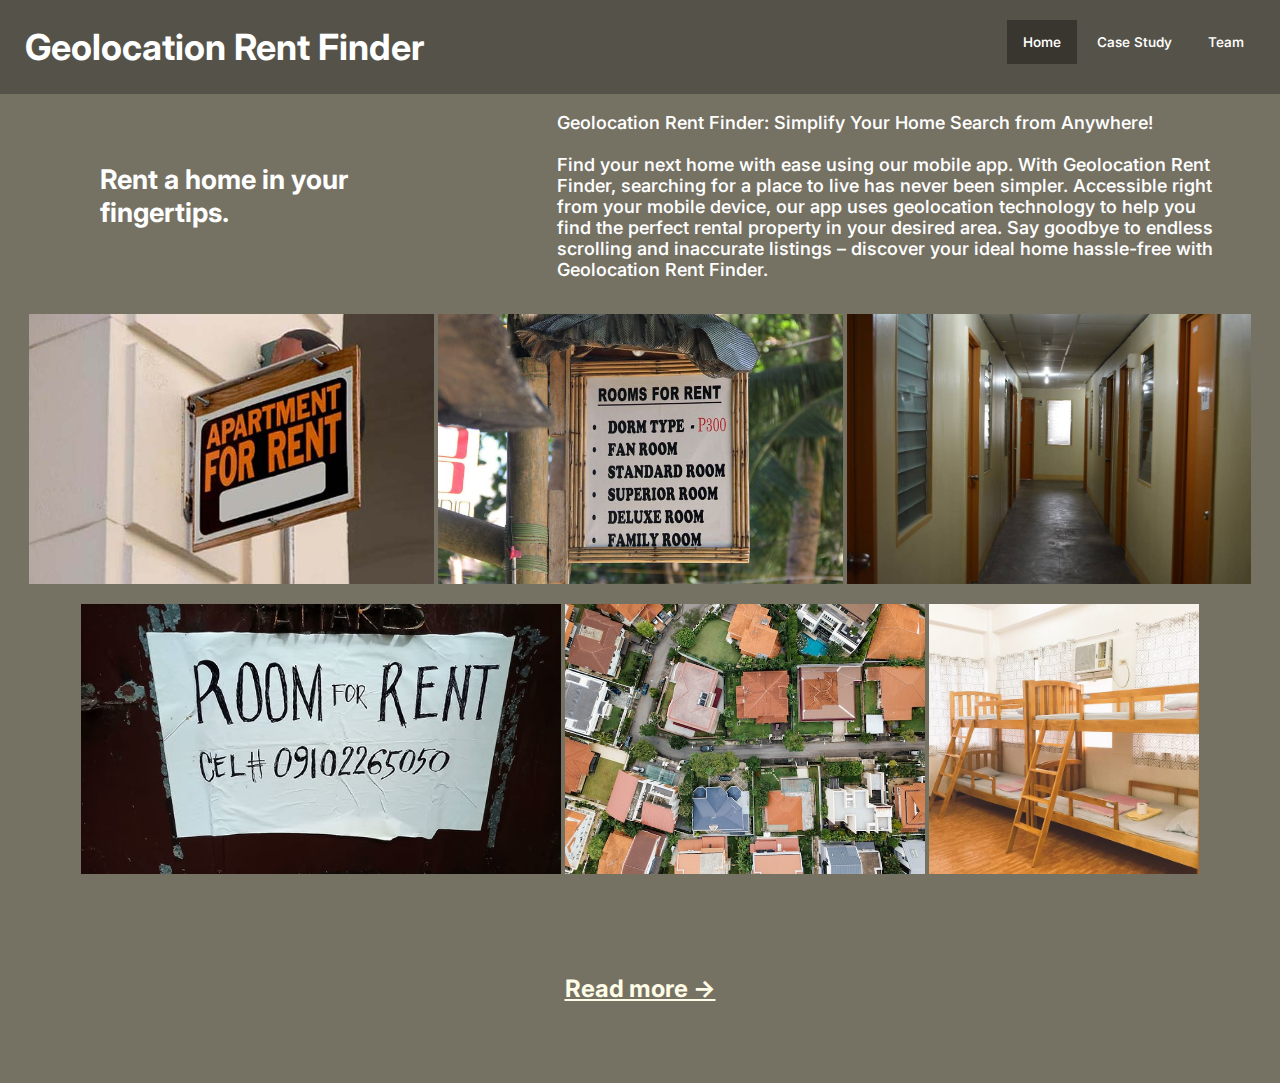
<file: index.html>
<!DOCTYPE html>
<html lang="en">
<head>
    <meta charset="UTF-8">
    <meta name="viewport" content="width=device-width, initial-scale=1.0">
    <link rel="preconnect" href="https://fonts.googleapis.com">
    <link rel="preconnect" href="https://fonts.gstatic.com" crossorigin>
    <link href="https://fonts.googleapis.com/css2?family=Inter:wght@100..900&display=swap" rel="stylesheet">
    <link rel="stylesheet" href="index.css">
    <title>Geolocation Rent Finder</title>
    <style>
        /* CSS for Navbar */
        
    </style>
</head>
<body>
    <header>
        <h1 style="font-size: 4vmin;" class="header"><a href="index.html" class="home_name">Geolocation Rent Finder</a></h1>
        <ul class="navbar">
            <li style="background-color: #38362f;" class="navlist"><a href="index.html">Home</a></li>
            <li class="navlist"><a href="case_study.html">Case Study</a></li>
            <li class="navlist"><a href="team.html">Team</a></li>
        </ul>
    </header>
    <div class="container">
        <h1 class="heading">Rent a home in your fingertips.</h1>
        <p class="paragraph">
            Geolocation Rent Finder: Simplify Your Home Search from Anywhere!<br><br>
            Find your next home with ease using our mobile app. With Geolocation Rent Finder, searching for a place to live has never been simpler. Accessible right from your mobile device, our app uses geolocation technology to help you find the perfect rental property in your desired area. Say goodbye to endless scrolling and inaccurate listings – discover your ideal home hassle-free with Geolocation Rent Finder.
        </p>
    </div>
    <ul style="text-align: center; padding: 0;">
        <li class="list_pics"><img class="pic-height" src="./docs/assets/images/apartment-for-rent.jpg" alt="apartment for rent"></li>
        <li class="list_pics"><img class="pic-height" src="./docs/assets/images/boracay renting.jpg" alt="bora renting"></li>
        <li class="list_pics"><img class="pic-height" src="./docs/assets/images/dorm doors pic.jpg" alt="dorm doors"></li>
    </ul>
    <ul style="text-align: center; padding: 0;">
        <li class="list_pics"><img class="pic-height" src="./docs/assets/images/for rent in the philippines.jpg" alt="for rent in ph"></li>
        <li class="list_pics"><img class="pic-height" src="./docs/assets/images/houses, high angle.jpg" alt="houses"></li>
        <li class="list_pics"><img class="pic-height" src="./docs/assets/images/renting room.jpg" alt="renting room"></li>
    </ul>
    <br>
    <br>
    <br>
    <h2 style="text-align: center;"><a class="link_hover" href="case_study.html">Read more -></a></h2>
    <br>
    <br>
    <br>
</body>
</html>
</file>
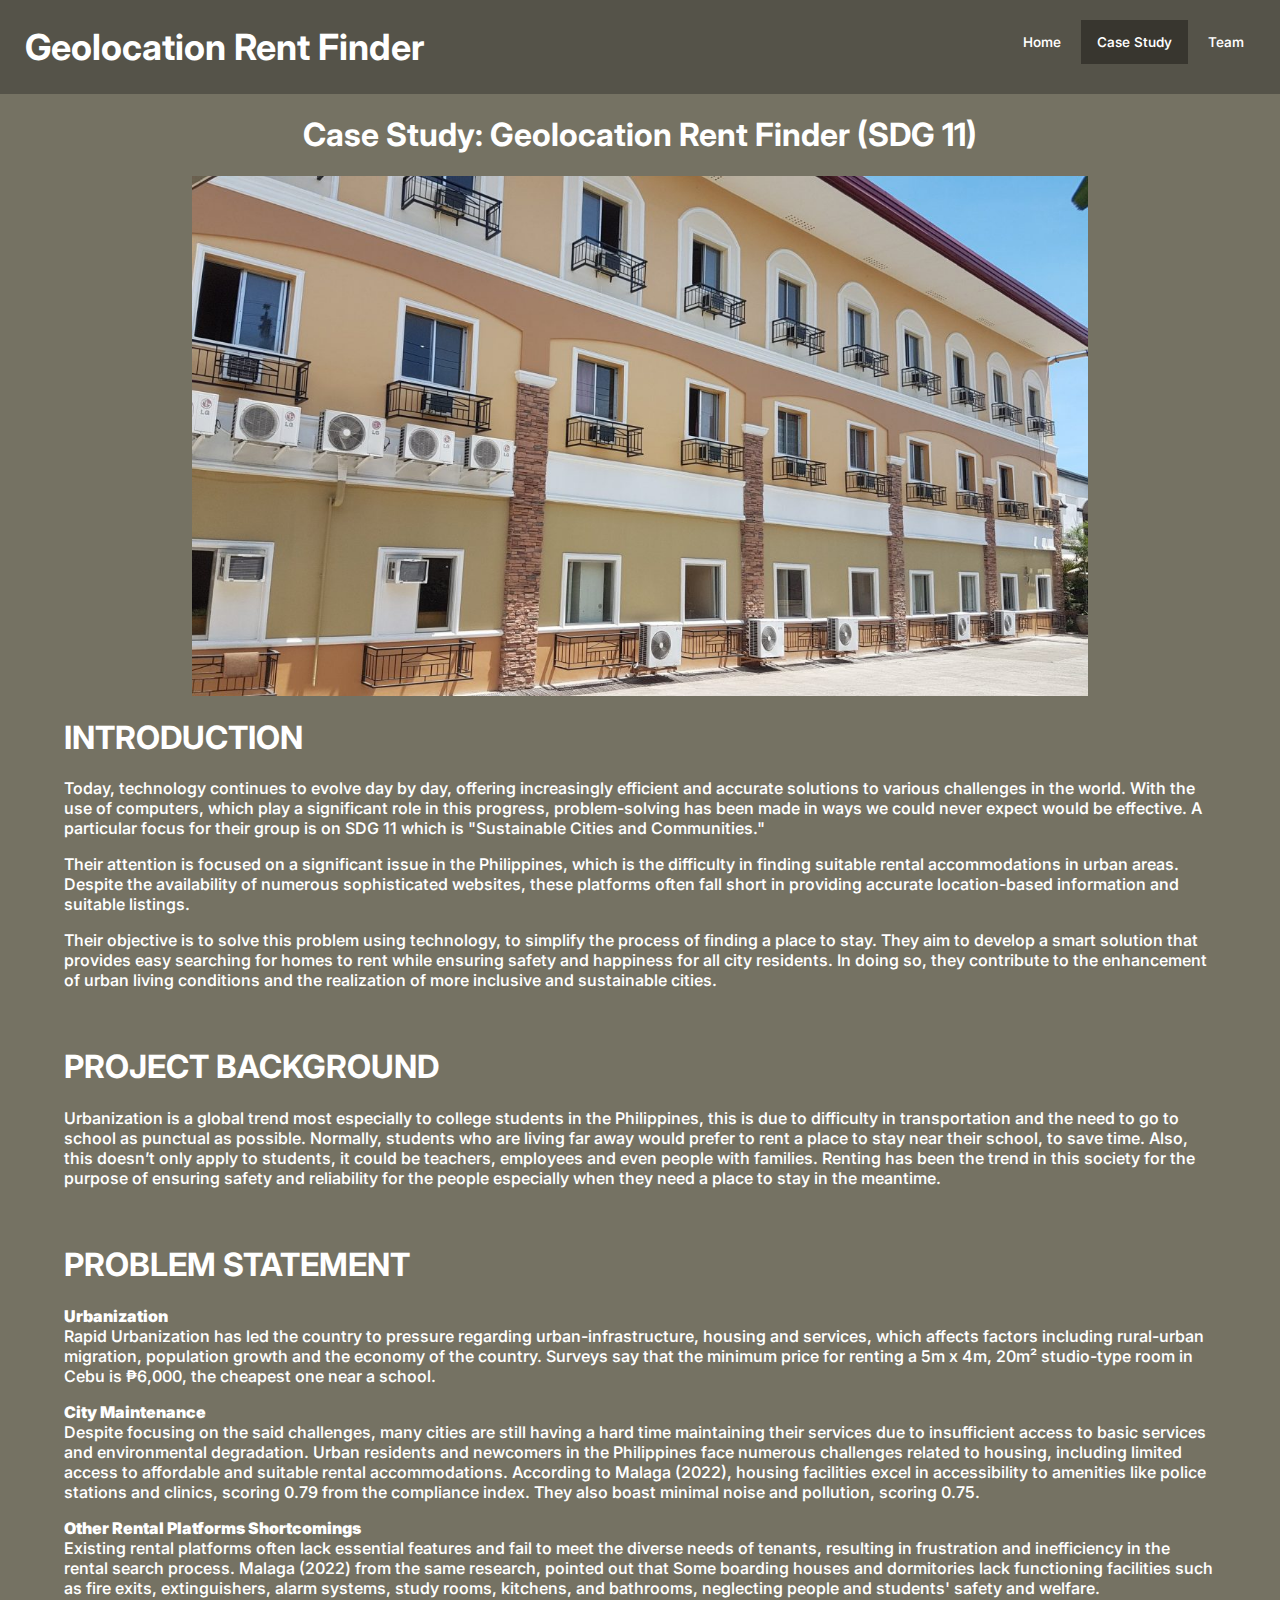
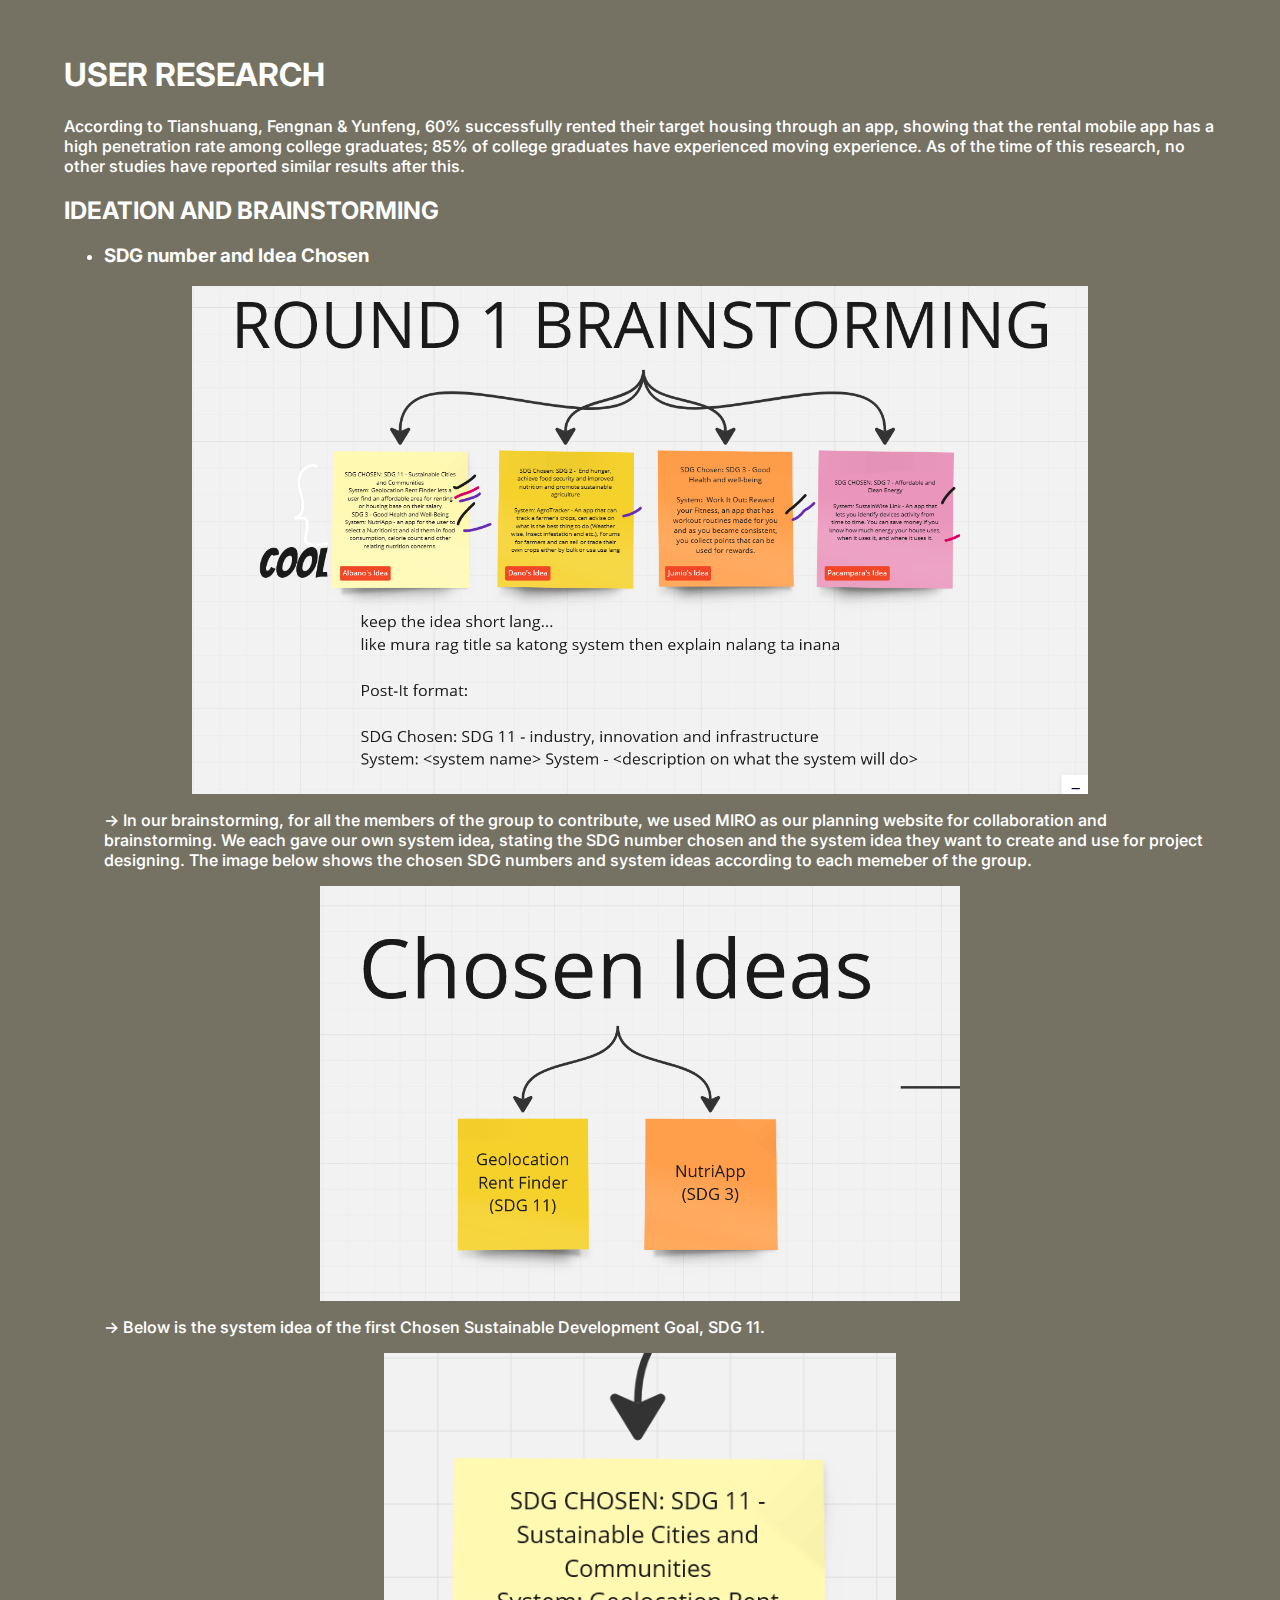
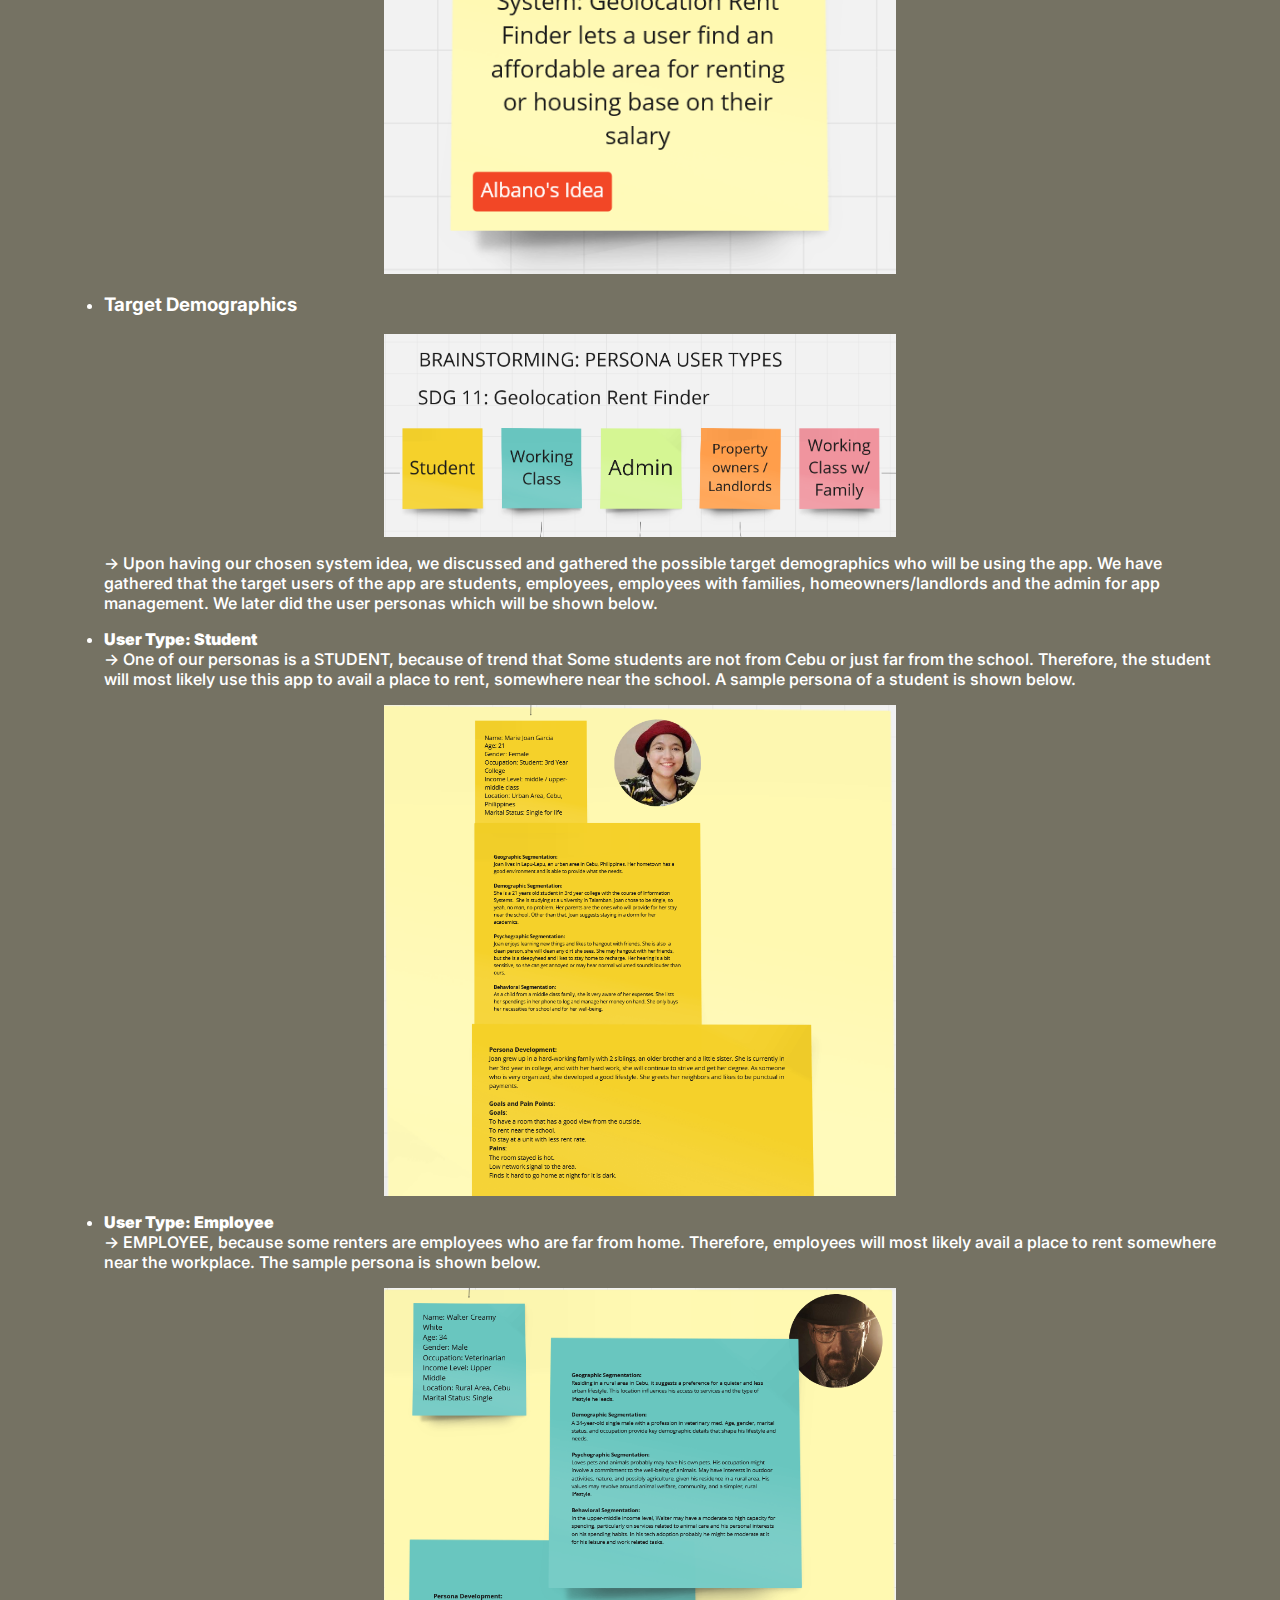
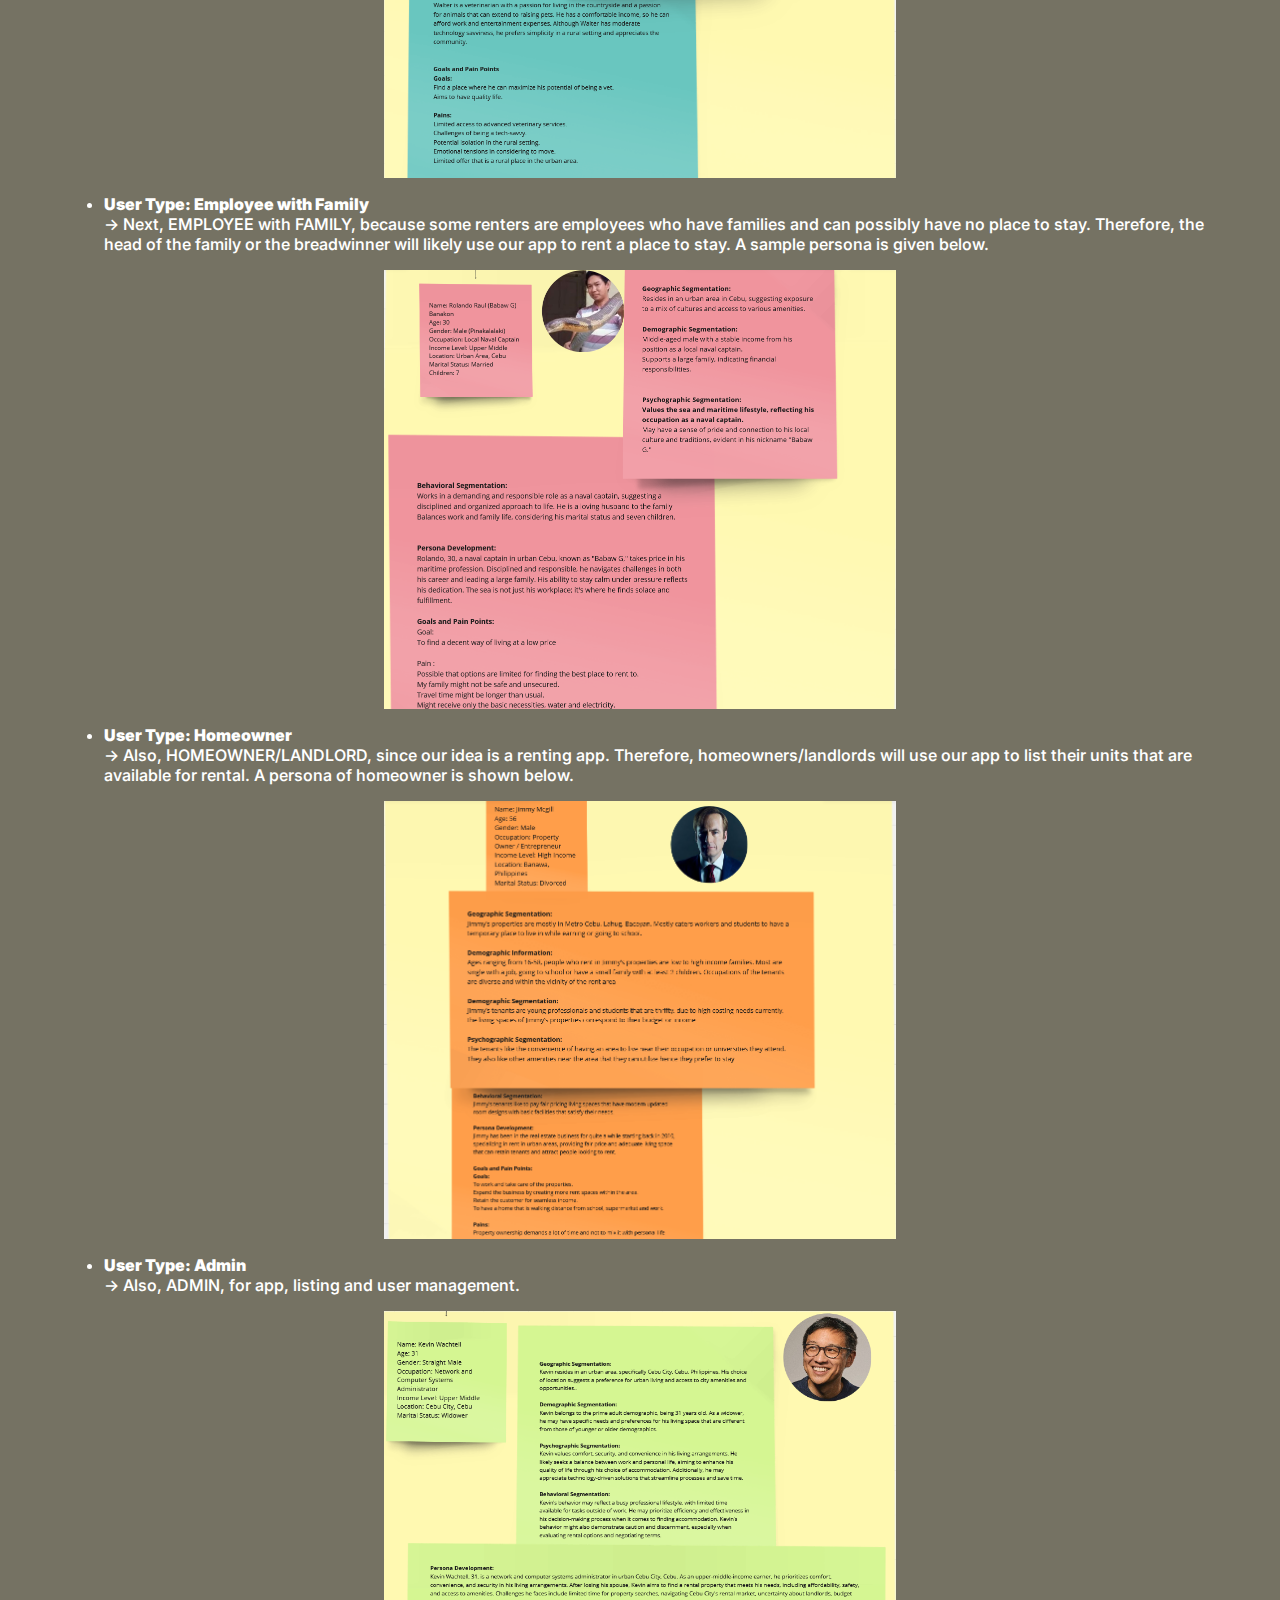
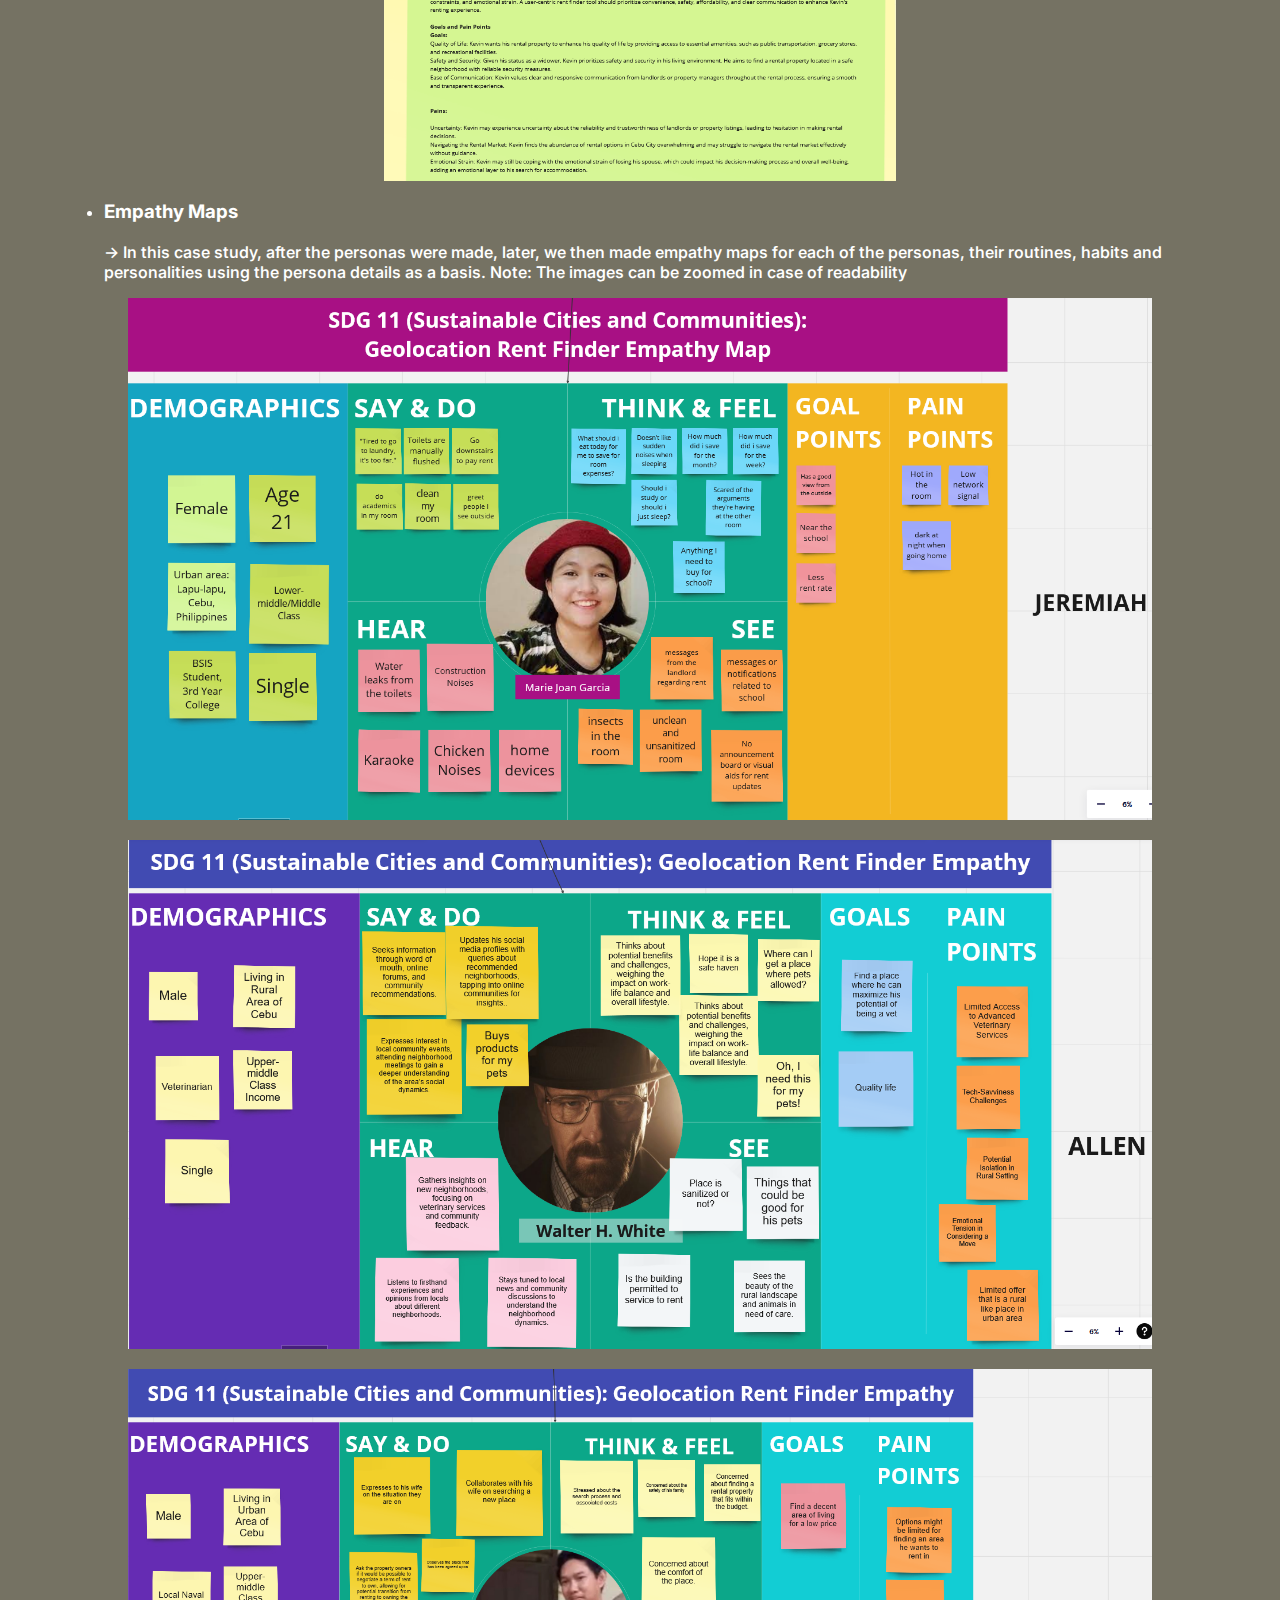
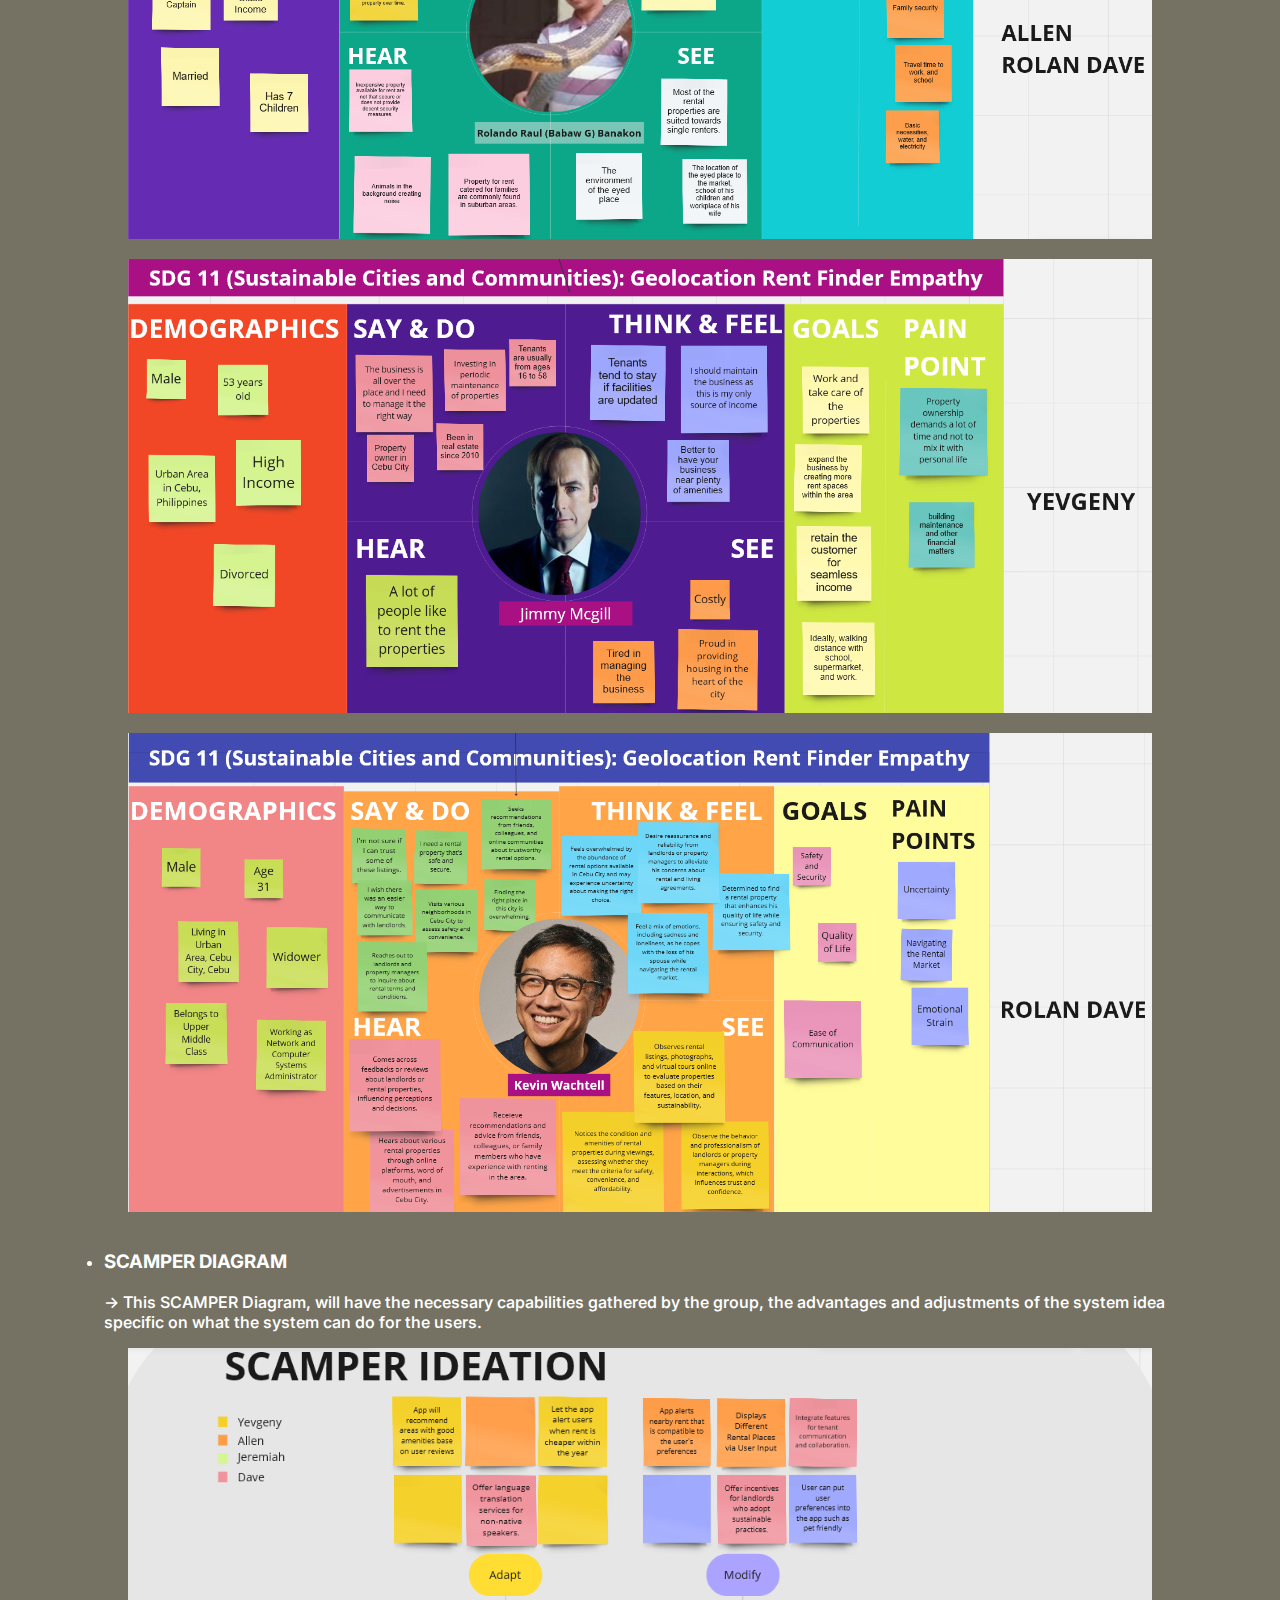
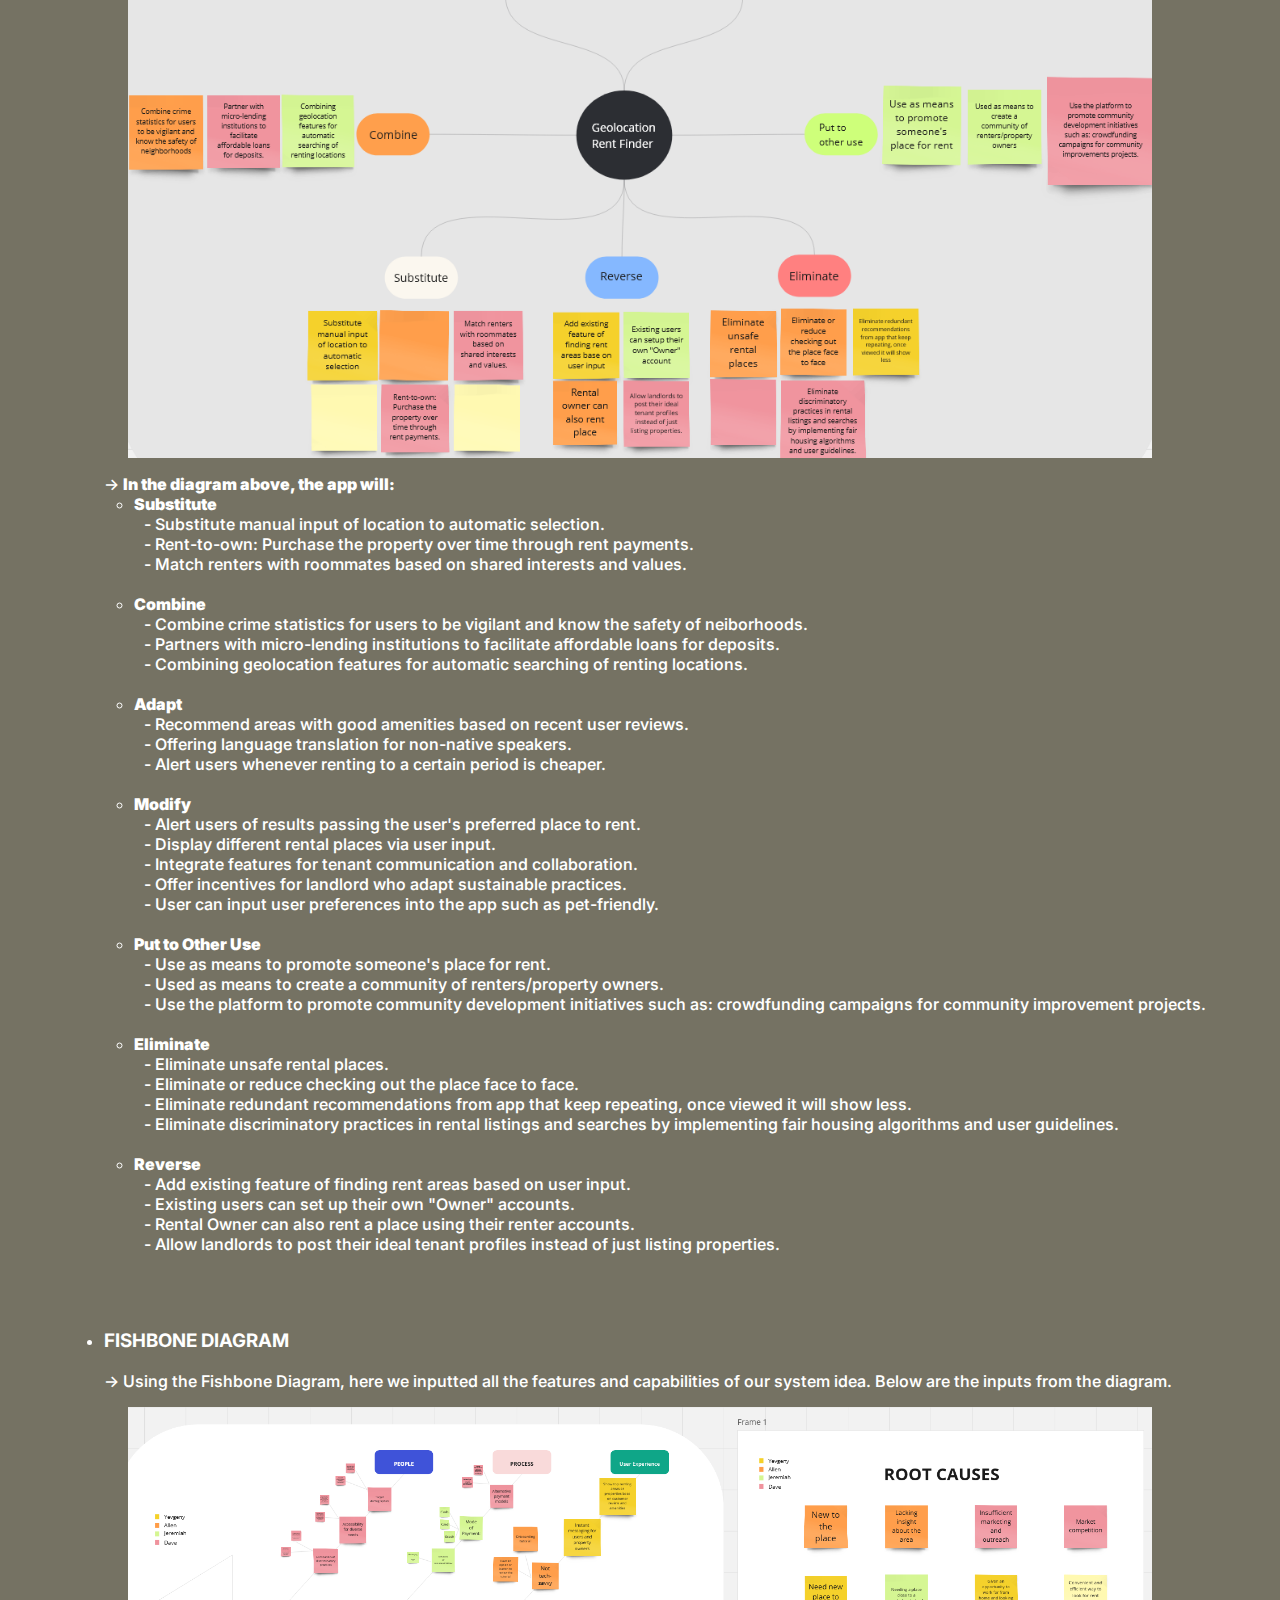
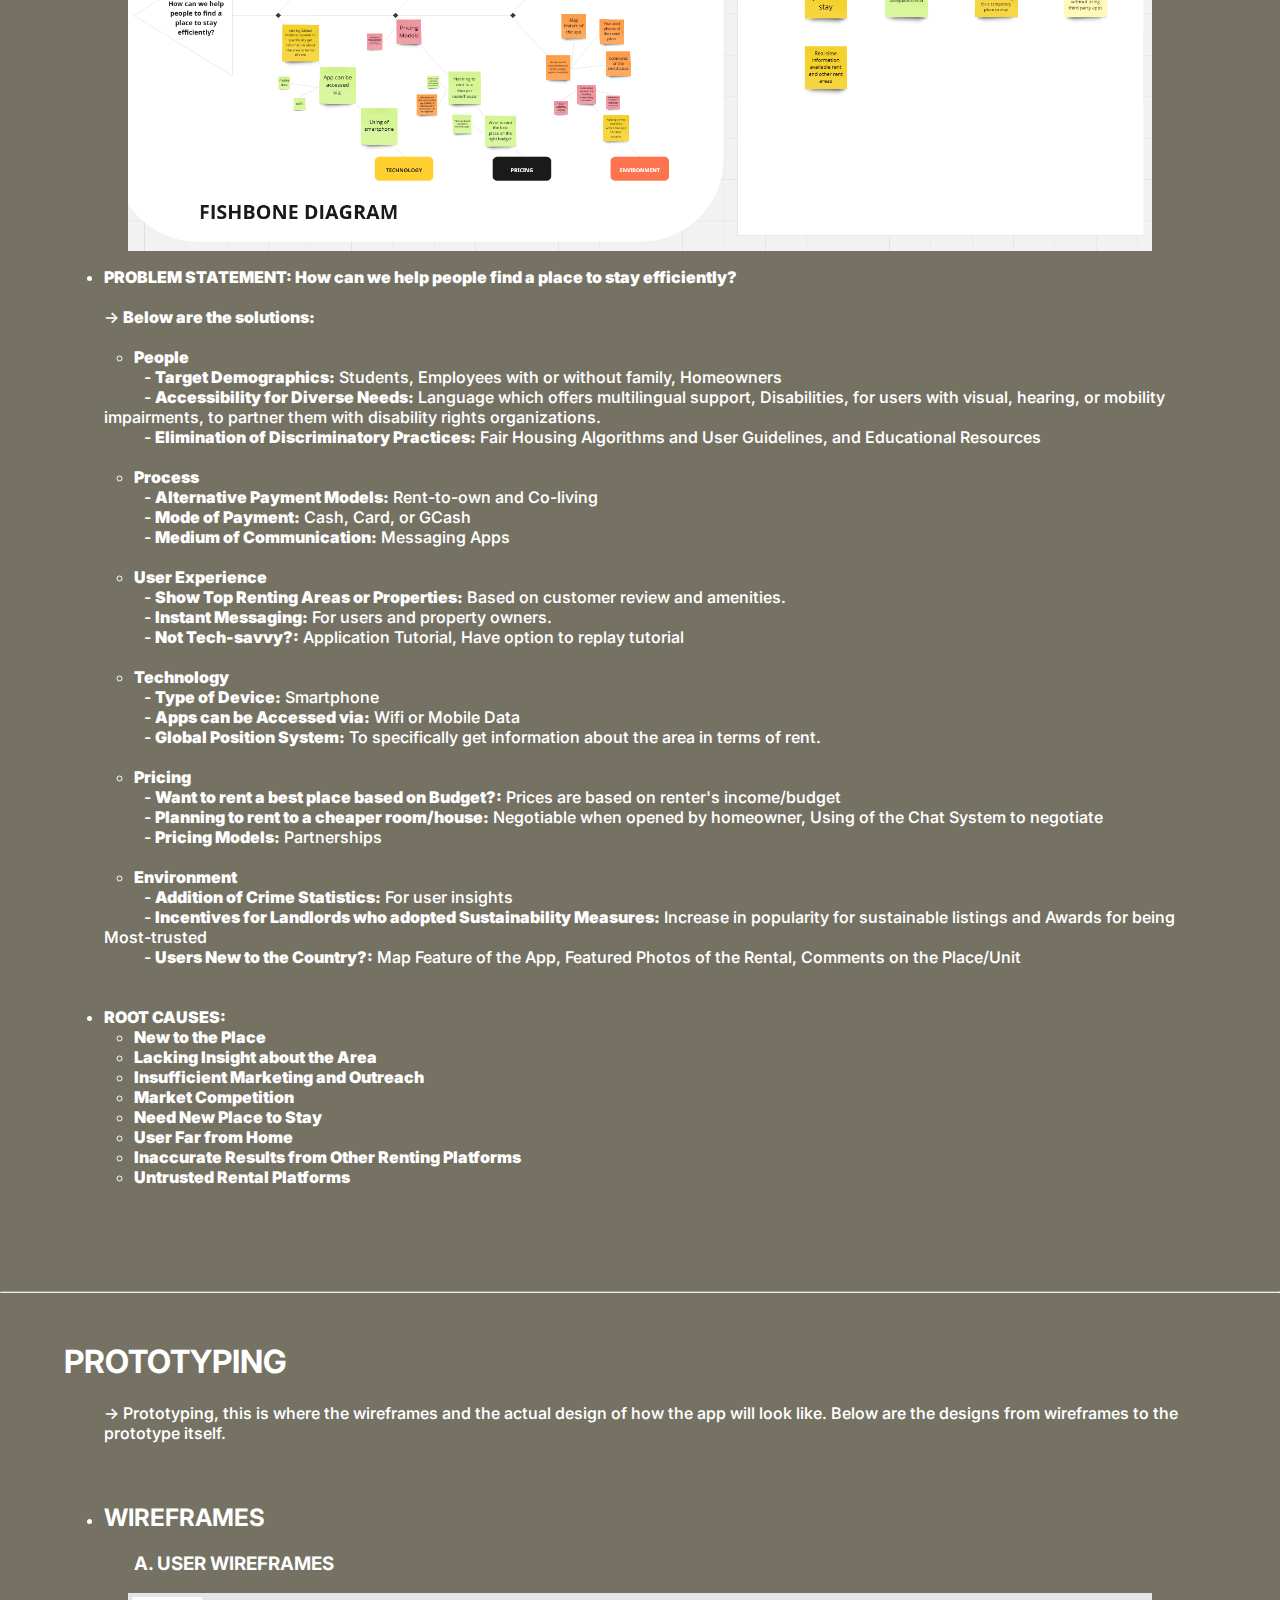
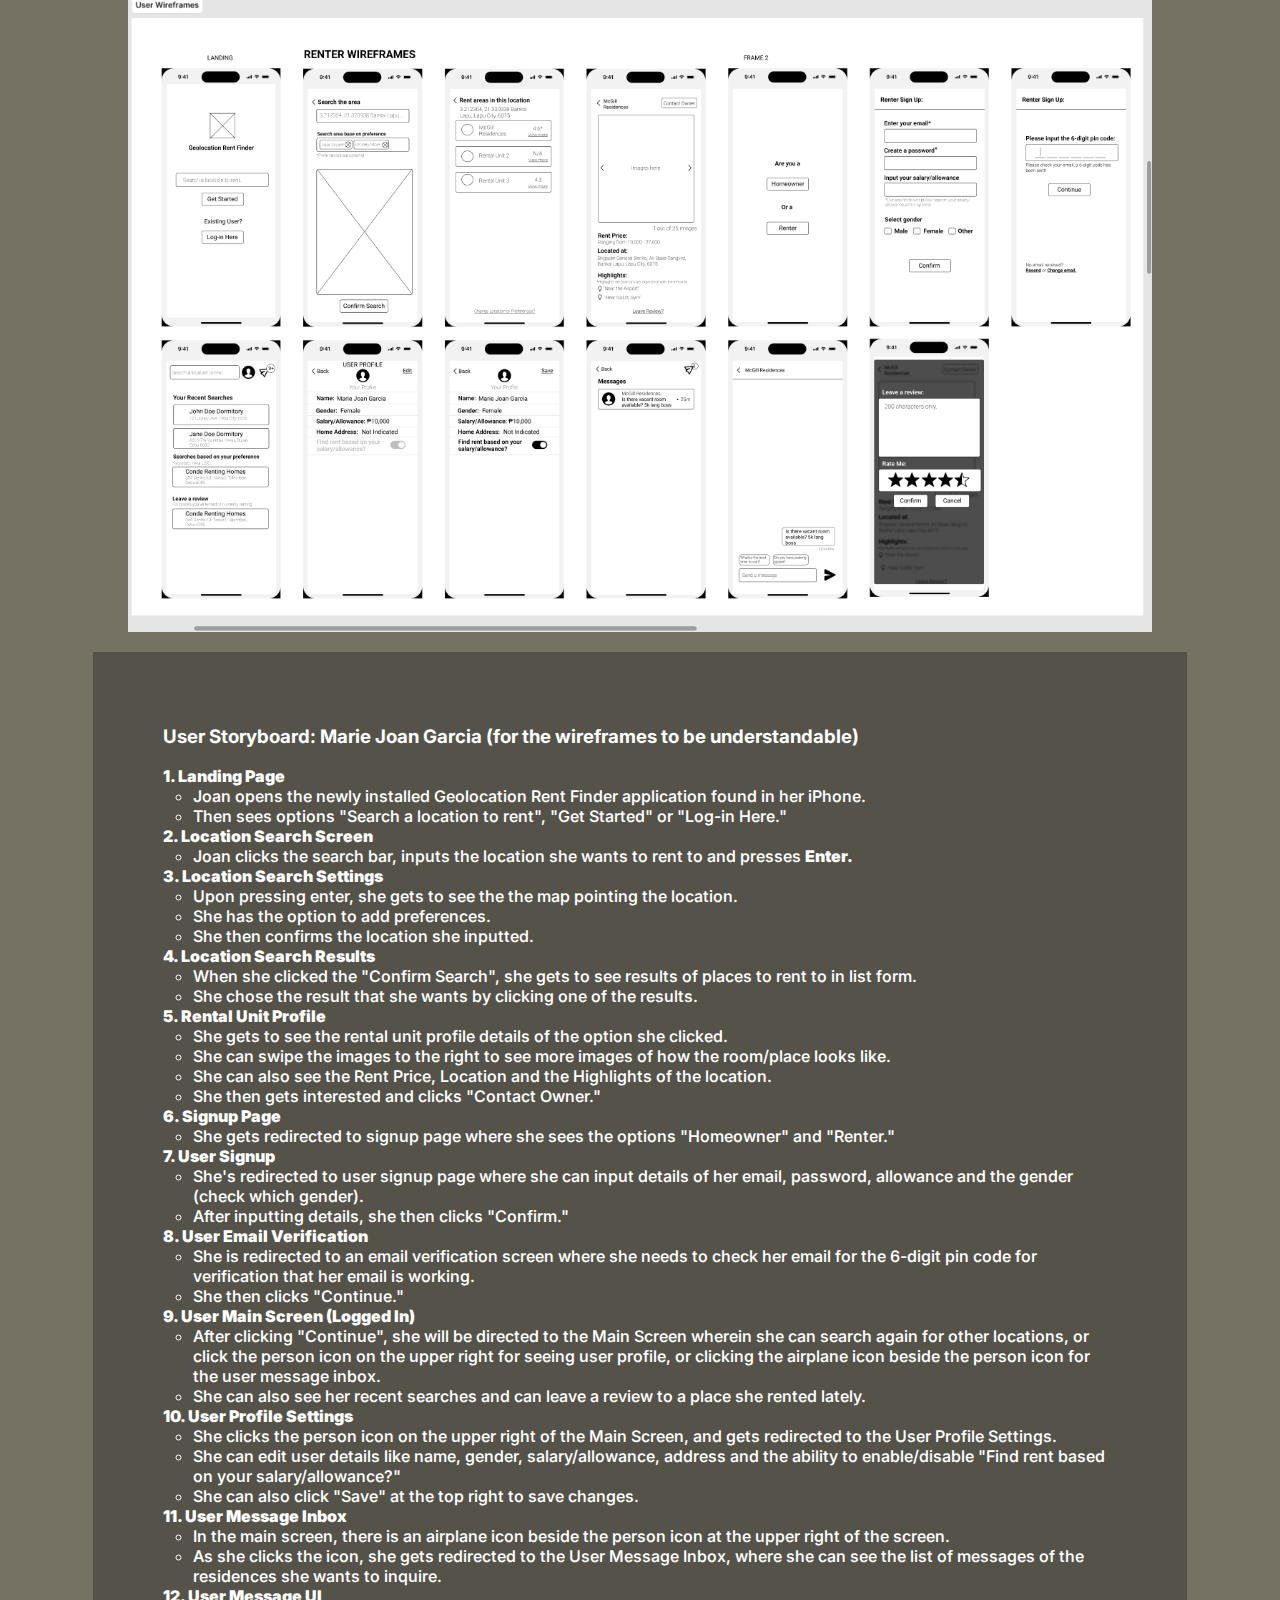
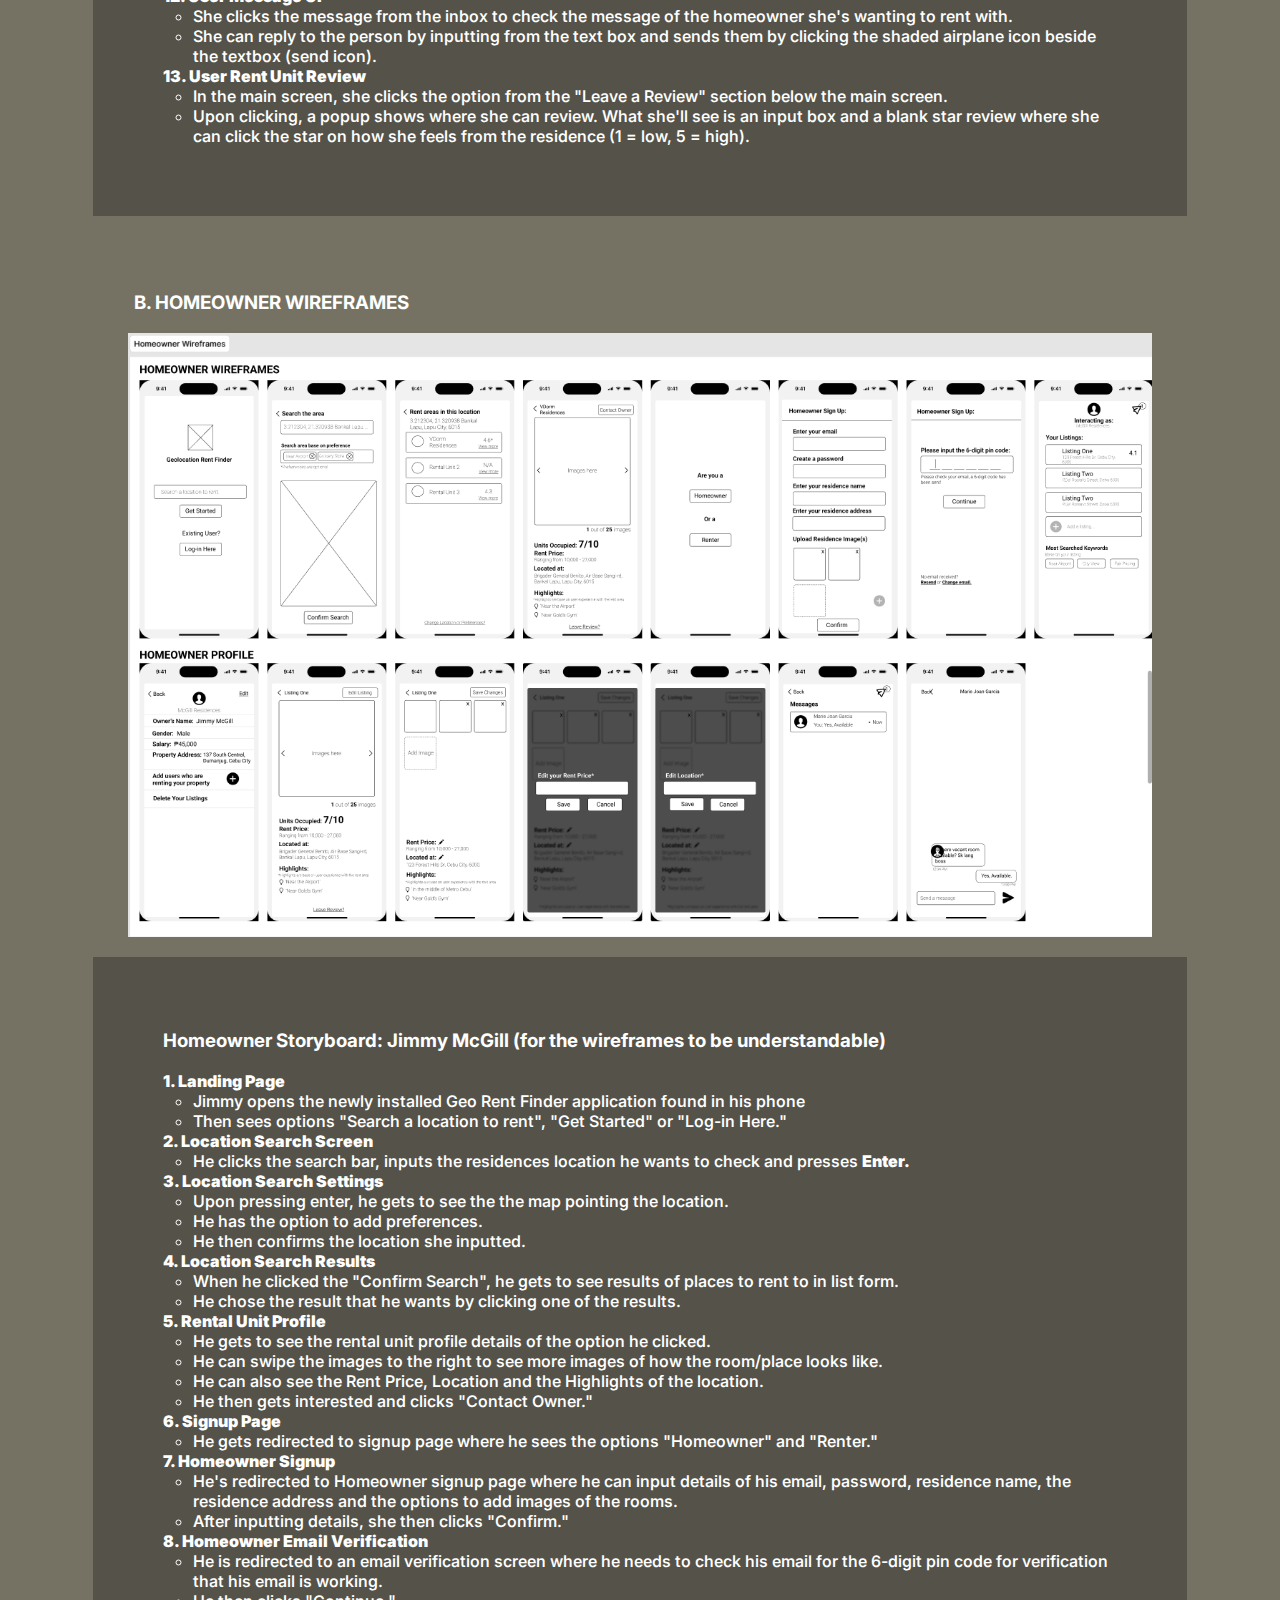
<file: case_study.html>
<!DOCTYPE html>
<html lang="en">
<head>
    <meta charset="UTF-8">
    <meta name="viewport" content="width=device-width, initial-scale=1.0">
    <link rel="preconnect" href="https://fonts.googleapis.com">
    <link rel="preconnect" href="https://fonts.gstatic.com" crossorigin>
    <link href="https://fonts.googleapis.com/css2?family=Inter:wght@100..900&display=swap" rel="stylesheet">
    <link rel="stylesheet" href="index.css">
    <title>Geolocation Rent Finder</title>
    <style>
        /* CSS for Navbar */
        
    </style>
</head>
<body>
    <header>
        <h1 style="font-size: 4vmin;"  class="header"><a href="index.html" class="home_name">Geolocation Rent Finder</a></h1>
        <ul class="navbar">
            <li class="navlist"><a href="index.html">Home</a></li>
            <li style="background-color: #38362f;" class="navlist"><a href="case_study.html">Case Study</a></li>
            <li class="navlist"><a href="team.html">Team</a></li>
        </ul>
    </header>
    
    <h1 class="cs_heading">Case Study: Geolocation Rent Finder (SDG 11)</h1>
    <img src="./docs/assets/images/dorms_img.jpg" alt="dorms" class="dorms_pic">

    <div class="cs_div">
        
        <h1>INTRODUCTION</h1>
        <p>Today, technology continues to evolve day by day, offering increasingly efficient and accurate solutions to various challenges in the world. 
            With the use of computers, which play a significant role in this progress, problem-solving has been made in ways we could never expect would be effective. 
            A particular focus for their group is on SDG 11 which is "Sustainable Cities and Communities."</p>
        <p>Their attention is focused on a significant issue in the Philippines, which is the difficulty in finding suitable rental accommodations in urban areas. 
            Despite the availability of numerous sophisticated websites, these platforms often fall short in providing accurate location-based information and suitable listings.</p>
        <p>Their objective is to solve this problem using technology, to simplify the process of finding a place to stay. 
            They aim to develop a smart solution that provides easy searching for homes to rent while ensuring safety and happiness for all city residents. 
            In doing so, they contribute to the enhancement of urban living conditions and the realization of more inclusive and sustainable cities.</p>
        <br>
        <h1>PROJECT BACKGROUND</h1>
        <p>Urbanization is a global trend most especially to college students in the Philippines, 
            this is due to difficulty in transportation and the need to go to school as punctual as possible. 
            Normally, students who are living far away would prefer to rent a place to stay near their school, to save time. 
            Also, this doesn’t only apply to students, it could be teachers, employees and even people with families. 
            Renting has been the trend in this society for the purpose of ensuring safety and reliability for the people especially when they need a place to stay in the meantime.</p>
        <br>
        <h1>PROBLEM STATEMENT</h1>
        <p><b>Urbanization</b><br>
            Rapid Urbanization has led the country to pressure regarding urban-infrastructure, housing and services, which affects factors including rural-urban migration, 
            population growth and the economy of the country. Surveys say that the minimum price for renting a 5m x 4m, 20m² studio-type room in Cebu is ₱6,000, 
            the cheapest one near a school.</p>
        <p><b>City Maintenance</b><br>
            Despite focusing on the said challenges, many cities are still having a hard time maintaining their services due to insufficient access to basic services and 
            environmental degradation. Urban residents and newcomers in the Philippines face numerous challenges related to housing, including limited access to affordable 
            and suitable rental accommodations. According to Malaga (2022), housing facilities excel in accessibility to amenities like police stations and clinics, 
            scoring 0.79 from the compliance index. They also boast minimal noise and pollution, scoring 0.75.</p>
            <p><b>Other Rental Platforms Shortcomings</b><br>
                Existing rental platforms often lack essential features and fail to meet the diverse needs of tenants, resulting in frustration and inefficiency in the 
                rental search process. Malaga (2022) from the same research, pointed out that Some boarding houses and dormitories lack functioning facilities such as fire exits, 
                extinguishers, alarm systems, study rooms, kitchens, and bathrooms, neglecting people and students' safety and welfare.</p>
        <br>
        <h1>USER RESEARCH</h1>
        <p>According to Tianshuang, Fengnan & Yunfeng, 60% successfully rented their target housing through an app, showing that the rental mobile app has a high penetration rate 
            among college graduates; 85% of college graduates have experienced moving experience. As of the time of this research, no other studies have reported similar results 
            after this.</p>
        <h2>IDEATION AND BRAINSTORMING</h2>
        <ul class="ideation_list">
            <li><h3>SDG number and Idea Chosen</h3></li>
        </ul>
    </div>
    <input type="checkbox" name="" id="zoom_img">
    <label for="zoom_img">
        <img src="./docs/assets/images/sdg11 topic brainstorm whole.png" class="brainstorming_whole">
    </label>
    <div class="cs_div">
        <ul>
            <li class="ideation_desc"> In our brainstorming, for all the members of the group to contribute, we used MIRO as our planning website for collaboration and brainstorming. 
                We each gave our own system idea, stating the SDG number chosen and the system idea they want to create and use for project designing. The image below shows the 
                chosen SDG numbers and system ideas according to each memeber of the group.</li>
        </ul>
    </div>
    <input type="checkbox" name="" id="chosen_img">
    <label for="chosen_img">
        <img src="./docs/assets/images/sdg11 topic brainstorm chosen topics.png" class="brainstorming_chosen">
    </label>
    <div class="cs_div">
        <ul>
            <li class="ideation_desc"> Below is the system idea of the first Chosen Sustainable Development Goal, SDG 11.</li>
        </ul>
    </div>
    <input type="checkbox" name="" id="sdg11">
    <label for="sdg11">
        <img src="./docs/assets/images/sdg11 topic brainstorm.png" class="sdg11">
    </label>
    <div class="cs_div">
        <ul class="ideation_list">
            <li><h3>Target Demographics</h3></li>
        </ul>
    </div>
    <input type="checkbox" name="" id="tdemo">
    <label for="tdemo">
        <img src="./docs/assets/images/sdg11 target demographics.png" class="tdemo">
    </label>
    <div class="cs_div">
        <ul>
            <li class="ideation_desc"> Upon having our chosen system idea, we discussed and gathered the possible target demographics who will be using the app. 
                We have gathered that the target users of the app are students, employees, employees with families, homeowners/landlords and the admin for app management.
                We later did the user personas which will be shown below.</li>
        </ul>
    </div>
    <div class="cs_div">
        <ul class="ideation_list">
            <li><b>User Type: Student</b></li>
            <li class="ideation_desc"> One of our personas is a STUDENT, because of trend that Some students are not from Cebu or just far from the school. Therefore, 
                the student will most likely use this app to avail a place to rent, somewhere near the school. A sample persona of a student is shown below.
            </li>
        </ul>
    </div>
    <input type="checkbox" name="" id="pstudent">
    <label for="pstudent">
        <img src="./docs/assets/images/sdg11 student.png" class="pstudent">
    </label>
    <div class="cs_div">
        <ul class="ideation_list">
            <li><b>User Type: Employee</b></li>
            <li class="ideation_desc"> EMPLOYEE, because some renters are employees who are far from home. Therefore, 
                employees will most likely avail a place to rent somewhere near the workplace. The sample persona is shown below.
            </li>
        </ul>
    </div>
    <input type="checkbox" name="" id="pemployee">
    <label for="pemployee">
        <img src="./docs/assets/images/sdg 11 employee.png" class="pemployee">
    </label>
    <div class="cs_div">
        <ul class="ideation_list">
            <li><b>User Type: Employee with Family</b></li>
            <li class="ideation_desc"> Next, EMPLOYEE with FAMILY, because some renters are employees who have families and can possibly have no place to stay. Therefore, 
                the head of the family or the breadwinner will likely use our app to rent a place to stay. A sample persona is given below.
            </li>
        </ul>
    </div>
    <input type="checkbox" name="" id="pemployeewfam">
    <label for="pemployeewfam">
        <img src="./docs/assets/images/sdg11 employee with fam.png" class="pemployeewfam">  
    </label>
    <div class="cs_div">
        <ul class="ideation_list">
            <li><b>User Type: Homeowner</b></li>
            <li class="ideation_desc"> Also, HOMEOWNER/LANDLORD, since our idea is a renting app. Therefore, 
                homeowners/landlords will use our app to list their units that are available for rental. A persona of homeowner is shown below.
            </li>
        </ul>
    </div>
    <input type="checkbox" name="" id="phomeowner">
    <label for="phomeowner">
        <img src="./docs/assets/images/sdg11 homeowner.png" class="phomeowner">
    </label>
    <div class="cs_div">
        <ul class="ideation_list">
            <li><b>User Type: Admin</b></li>
            <li class="ideation_desc"> Also, ADMIN, for app, listing and user management.</li>
        </ul>
    </div>
    <input type="checkbox" name="" id="padmin">
    <label for="padmin">
        <img src="./docs/assets/images/sdg11 admin.png" class="padmin">
    </label>
    <div class="cs_div">
        <ul class="ideation_list">
            <li><h3>Empathy Maps</h3></li>
            <li class="ideation_desc"> In this case study, after the personas were made, later, we then made empathy maps for each of the personas, their 
                routines, habits and personalities using the persona details as a basis. Note: The images can be zoomed in case of readability</li>
        </ul>
    </div>
    <input type="checkbox" name="" id="estudent">
    <label for="estudent">
        <img src="./docs/assets/images/sdg11 empathy student.png" class="estudent"><br>
    </label>
    <input type="checkbox" name="" id="eemployee">
    <label for="eemployee">
        <img src="./docs/assets/images/sdg11 empathy employee.png" class="eemployee"><br>
    </label>
    <input type="checkbox" name="" id="eewfam">
    <label for="eewfam">
        <img src="./docs/assets/images/sdg11 empathy employee with fam.png" class="eewfam"><br>
    </label>
    <input type="checkbox" name="" id="eowner">
    <label for="eowner">
        <img src="./docs/assets/images/sdg11 empathy homeowner.png" class="eowner"><br>
    </label>
    <input type="checkbox" name="" id="eadmin">
    <label for="eadmin">
        <img src="./docs/assets/images/sdg11 empathy admin.png" class="eadmin"><br>
    </label>
    <div class="cs_div">
        <ul class="ideation_list">
            <li><h3>SCAMPER DIAGRAM</h3></li>
            <li class="ideation_desc"> This SCAMPER Diagram, will have the necessary capabilities gathered by the group, the advantages and adjustments of the system idea 
                specific on what the system can do for the users.</li>
        </ul>
    </div>
        <img src="./docs/assets/images/sdg11 scamper whole.png" class="staticpics">
    <div class="cs_div">
        <ul class="ideation_list">
            <li class="ideation_desc"> <b>In the diagram above, the app will:</b></li>
            <li class="bullet_hollow"><b>Substitute</b></li>
            <li class="list_dash"> Substitute manual input of location to automatic selection.</li>
            <li class="list_dash"> Rent-to-own: Purchase the property over time through rent payments.</li>
            <li class="list_dash"> Match renters with roommates based on shared interests and values.</li><br>
            <li class="bullet_hollow"><b>Combine</b></li>
            <li class="list_dash"> Combine crime statistics for users to be vigilant and know the safety of neiborhoods.</li>
            <li class="list_dash"> Partners with micro-lending institutions to facilitate affordable loans for deposits.</li>
            <li class="list_dash"> Combining geolocation features for automatic searching of renting locations.</li><br>
            <li class="bullet_hollow"><b>Adapt</b></li>
            <li class="list_dash"> Recommend areas with good amenities based on recent user reviews.</li>
            <li class="list_dash"> Offering language translation for non-native speakers.</li>
            <li class="list_dash"> Alert users whenever renting to a certain period is cheaper.</li><br>
            <li class="bullet_hollow"><b>Modify</b></li>
            <li class="list_dash"> Alert users of results passing the user's preferred place to rent.</li>
            <li class="list_dash"> Display different rental places via user input.</li>
            <li class="list_dash"> Integrate features for tenant communication and collaboration.</li>
            <li class="list_dash"> Offer incentives for landlord who adapt sustainable practices.</li>
            <li class="list_dash"> User can input user preferences into the app such as pet-friendly.</li><br>
            <li class="bullet_hollow"><b>Put to Other Use</b></li>
            <li class="list_dash"> Use as means to promote someone's place for rent.</li>
            <li class="list_dash"> Used as means to create a community of renters/property owners.</li>
            <li class="list_dash"> Use the platform to promote community development initiatives such as: crowdfunding campaigns for community improvement projects.</li><br>
            <li class="bullet_hollow"><b>Eliminate</b></li>
            <li class="list_dash"> Eliminate unsafe rental places.</li>
            <li class="list_dash"> Eliminate or reduce checking out the place face to face.</li>
            <li class="list_dash"> Eliminate redundant recommendations from app that keep repeating, once viewed it will show less.</li>
            <li class="list_dash"> Eliminate discriminatory practices in rental listings and searches by implementing fair housing algorithms and user guidelines.</li><br>
            <li class="bullet_hollow"><b>Reverse</b></li>
            <li class="list_dash"> Add existing feature of finding rent areas based on user input.</li>
            <li class="list_dash"> Existing users can set up their own "Owner" accounts.</li>
            <li class="list_dash"> Rental Owner can also rent a place using their renter accounts.</li>
            <li class="list_dash"> Allow landlords to post their ideal tenant profiles instead of just listing properties.</li><br>
        </ul>
    </div><br>
    <div class="cs_div">
        <ul class="ideation_list">
            <li><h3>FISHBONE DIAGRAM</h3></li>
            <li class="ideation_desc"> Using the Fishbone Diagram, here we inputted all the features and capabilities of our system idea. Below are the 
                inputs from the diagram.</li>
        </ul>
    </div>
        <img src="./docs/assets/images/sdg11 fishbone whole.png" class="staticpics">
    <div class="cs_div">
        <ul class="ideation_list">
            <li><b>PROBLEM STATEMENT: How can we help people find a place to stay efficiently?</b></li><br>
            <li class="ideation_desc"> <b>Below are the solutions:</b></li><br>
            <li class="bullet_hollow"><b>People</b></li>
            <li class="list_dash"> <b>Target Demographics:</b> Students, Employees with or without family, Homeowners</li>
            <li class="list_dash"> <b>Accessibility for Diverse Needs:</b> Language which offers multilingual support, Disabilities, for users with visual, hearing, 
                or mobility impairments, to partner them with disability rights organizations.</li>
            <li class="list_dash"> <b>Elimination of Discriminatory Practices:</b> Fair Housing Algorithms and User Guidelines, and Educational Resources</li><br>
            <li class="bullet_hollow"><b>Process</b></li>
            <li class="list_dash"> <b>Alternative Payment Models:</b> Rent-to-own and Co-living</li>
            <li class="list_dash"> <b>Mode of Payment:</b> Cash, Card, or GCash</li>
            <li class="list_dash"> <b>Medium of Communication:</b> Messaging Apps</li><br>
            <li class="bullet_hollow"><b>User Experience</b></li>
            <li class="list_dash"> <b>Show Top Renting Areas or Properties:</b> Based on customer review and amenities.</li>
            <li class="list_dash"> <b>Instant Messaging:</b> For users and property owners.</li>
            <li class="list_dash"> <b>Not Tech-savvy?:</b> Application Tutorial, Have option to replay tutorial</li><br>
            <li class="bullet_hollow"><b>Technology</b></li>
            <li class="list_dash"> <b>Type of Device:</b> Smartphone</li>
            <li class="list_dash"> <b>Apps can be Accessed via:</b> Wifi or Mobile Data</li>
            <li class="list_dash"> <b>Global Position System:</b> To specifically get information about the area in terms of rent.</li><br>
            <li class="bullet_hollow"><b>Pricing</b></li>
            <li class="list_dash"> <b>Want to rent a best place based on Budget?:</b> Prices are based on renter's income/budget</li>
            <li class="list_dash"> <b>Planning to rent to a cheaper room/house:</b> Negotiable when opened by homeowner, Using of the Chat System to negotiate</li>
            <li class="list_dash"> <b>Pricing Models:</b> Partnerships</li><br>
            <li class="bullet_hollow"><b>Environment</b></li>
            <li class="list_dash"> <b>Addition of Crime Statistics:</b> For user insights</li>
            <li class="list_dash"> <b>Incentives for Landlords who adopted Sustainability Measures:</b> Increase in popularity for sustainable listings and 
                Awards for being Most-trusted</li>
            <li class="list_dash"> <b>Users New to the Country?:</b> Map Feature of the App, Featured Photos of the Rental, Comments on the Place/Unit</li><br><br>
            <li> <b>ROOT CAUSES:</b></li>
            <li class="bullet_hollow"><b>New to the Place</b></li>
            <li class="bullet_hollow"><b>Lacking Insight about the Area</b></li>
            <li class="bullet_hollow"><b>Insufficient Marketing and Outreach</b></li>
            <li class="bullet_hollow"><b>Market Competition</b></li>
            <li class="bullet_hollow"><b>Need New Place to Stay</b></li>
            <li class="bullet_hollow"><b>User Far from Home</b></li>
            <li class="bullet_hollow"><b>Inaccurate Results from Other Renting Platforms</b></li>
            <li class="bullet_hollow"><b>Untrusted Rental Platforms</b></li>
        </ul>
    </div><br><br><br><br>
    <hr><br>
    <div class="cs_div">
        <h1>PROTOTYPING</h1>
        <ul class="ideation_list">
            <li class="ideation_desc"> Prototyping, this is where the wireframes and the actual design of how the app will look like. Below are the designs 
                from wireframes to the prototype itself.</li><br><br>
            <li><h2>WIREFRAMES</h2></li>
            <li class="list_none"><h3>A. USER WIREFRAMES</h3></li>
        </ul>
    </div>
        <img src="./docs/assets/images/sdg11 wireframe user.png" class="staticpics"><br>
    <div class="cs_narrative">
        <ul class="list_none">
            <li><h3>User Storyboard: Marie Joan Garcia (for the wireframes to be understandable)</h3></li>
            <li><b>1. Landing Page</b></li>
            <li class="bullet_hollow">Joan opens the newly installed Geolocation Rent Finder application found in her iPhone.</li>
            <li class="bullet_hollow">Then sees options "Search a location to rent", "Get Started" or "Log-in Here."</li>
            <li><b>2. Location Search Screen</b></li>
            <li class="bullet_hollow">Joan clicks the search bar, inputs the location she wants to rent to and presses <b>Enter.</b></li>
            <li><b>3. Location Search Settings</b></li>
            <li class="bullet_hollow">Upon pressing enter, she gets to see the the map pointing the location.</li>
            <li class="bullet_hollow">She has the option to add preferences.</li>
            <li class="bullet_hollow">She then confirms the location she inputted.</li>
            <li><b>4. Location Search Results</b></li>
            <li class="bullet_hollow">When she clicked the "Confirm Search", she gets to see results of places to rent to in list form.</li>
            <li class="bullet_hollow">She chose the result that she wants by clicking one of the results.</li>
            <li><b>5. Rental Unit Profile</b></li>
            <li class="bullet_hollow">She gets to see the rental unit profile details of the option she clicked.</li>
            <li class="bullet_hollow">She can swipe the images to the right to see more images of how the room/place looks like.</li>
            <li class="bullet_hollow">She can also see the Rent Price, Location and the Highlights of the location.</li>
            <li class="bullet_hollow">She then gets interested and clicks "Contact Owner."</li>
            <li><b>6. Signup Page</b></li>
            <li class="bullet_hollow">She gets redirected to signup page where she sees the options "Homeowner" and "Renter."</li>
            <li><b>7. User Signup</b></li>
            <li class="bullet_hollow">She's redirected to user signup page where she can input details of her email, password, allowance and 
                the gender (check which gender).</li>
            <li class="bullet_hollow">After inputting details, she then clicks "Confirm."</li>
            <li><b>8. User Email Verification</b></li>
            <li class="bullet_hollow">She is redirected to an email verification screen where she needs to check her email for the 6-digit 
                pin code for verification that her email is working.</li>
            <li class="bullet_hollow">She then clicks "Continue."</li>
            <li><b>9. User Main Screen (Logged In)</b></li>
            <li class="bullet_hollow">After clicking "Continue", she will be directed to the Main Screen wherein she can search again for 
                other locations, or click the person icon on the upper right for seeing user profile, or clicking the airplane icon beside 
                the person icon for the user message inbox.</li>
            <li class="bullet_hollow">She can also see her recent searches and can leave a review to a place she rented lately.</li>
            <li><b>10. User Profile Settings</b></li>
            <li class="bullet_hollow">She clicks the person icon on the upper right of the Main Screen, and gets redirected to the User Profile Settings.</li>
            <li class="bullet_hollow">She can edit user details like name, gender, salary/allowance, address and the ability to enable/disable "Find rent 
                based on your salary/allowance?"</li>
            <li class="bullet_hollow">She can also click "Save" at the top right to save changes.</li>
            <li><b>11. User Message Inbox</b></li>
            <li class="bullet_hollow">In the main screen, there is an airplane icon beside the person icon at the upper right of the screen.</li>
            <li class="bullet_hollow">As she clicks the icon, she gets redirected to the User Message Inbox, where she can see the list of 
                messages of the residences she wants to inquire.</li>
            <li><b>12. User Message UI</b></li>
            <li class="bullet_hollow">She clicks the message from the inbox to check the message of the homeowner she's wanting to rent with.</li>
            <li class="bullet_hollow">She can reply to the person by inputting from the text box and sends them by clicking the shaded airplane 
                icon beside the textbox (send icon).</li>    
            <li><b>13. User Rent Unit Review</b></li>
            <li class="bullet_hollow">In the main screen, she clicks the option from the "Leave a Review" section below the main screen.</li>
            <li class="bullet_hollow">Upon clicking, a popup shows where she can review. What she'll see is an input box and a blank star 
                review where she can click the star on how she feels from the residence (1 = low, 5 = high).</li> 
        </ul>
    </div>
    <div class="cs_div">
        <ul class="ideation_list">
            <br><br>
            <li class="list_none"><h3>B. HOMEOWNER WIREFRAMES</h3></li>
        </ul>
    </div>
        <img src="./docs/assets/images/sdg11 wireframe homeowner.png" class="staticpics"><br>
    <div class="cs_narrative">
        <ul class="list_none">
            <li><h3>Homeowner Storyboard: Jimmy McGill (for the wireframes to be understandable)</h3></li>
            <li><b>1. Landing Page</b></li>
            <li class="bullet_hollow">Jimmy opens the newly installed Geo Rent Finder application found in his phone</li>
            <li class="bullet_hollow">Then sees options "Search a location to rent", "Get Started" or "Log-in Here."</li>
            <li><b>2. Location Search Screen</b></li>
            <li class="bullet_hollow">He clicks the search bar, inputs the residences location he wants to check and presses <b>Enter.</b></li>
            <li><b>3. Location Search Settings</b></li>
            <li class="bullet_hollow">Upon pressing enter, he gets to see the the map pointing the location.</li>
            <li class="bullet_hollow">He has the option to add preferences.</li>
            <li class="bullet_hollow">He then confirms the location she inputted.</li>
            <li><b>4. Location Search Results</b></li>
            <li class="bullet_hollow">When he clicked the "Confirm Search", he gets to see results of places to rent to in list form.</li>
            <li class="bullet_hollow">He chose the result that he wants by clicking one of the results.</li>
            <li><b>5. Rental Unit Profile</b></li>
            <li class="bullet_hollow">He gets to see the rental unit profile details of the option he clicked.</li>
            <li class="bullet_hollow">He can swipe the images to the right to see more images of how the room/place looks like.</li>
            <li class="bullet_hollow">He can also see the Rent Price, Location and the Highlights of the location.</li>
            <li class="bullet_hollow">He then gets interested and clicks "Contact Owner."</li>
            <li><b>6. Signup Page</b></li>
            <li class="bullet_hollow">He gets redirected to signup page where he sees the options "Homeowner" and "Renter."</li>
            <li><b>7. Homeowner Signup</b></li>
            <li class="bullet_hollow">He's redirected to Homeowner signup page where he can input details of his email, password, 
                residence name, the residence address and the options to add images of the rooms.</li>
            <li class="bullet_hollow">After inputting details, she then clicks "Confirm."</li>
            <li><b>8. Homeowner Email Verification</b></li>
            <li class="bullet_hollow">He is redirected to an email verification screen where he needs to check his email for the 6-digit 
                pin code for verification that his email is working.</li>
            <li class="bullet_hollow">He then clicks "Continue."</li>
            <li><b>9. Homeowner Listings (Homeowner Main Screen - Logged in)</b></li>
            <li class="bullet_hollow">He's now redirected to Homeowner Listings Screen.</li>
            <li><b>10. Homeowner Message Inbox</b></li>
            <li class="bullet_hollow">Since he sees the airplane icon at the top right of the screen, he then clicks it, gets redirected to the 
                message inbox for renters who wants to inquire.</li>
            <li><b>11. Homeowner Message UI</b></li>
            <li class="bullet_hollow">He clicks the message from the inbox to check the message of the person trying to inquire.</li>
            <li class="bullet_hollow">He replies the person by inputting from the text box and sends them by clicking the shaded airplane icon beside the textbox (send icon)</li>
            <li><b>12. Homeowner Profile Settings</b></li>
            <li class="bullet_hollow">In the Homeowner Main Screen, she clicks the person icon at the upper center of the screen, he gets redirected to the Homeowner profile page.</li>
            <li class="bullet_hollow">He can edit the Homeowner name.</li>    
            <li><b>13. Homeowner Listing UI</b></li>
            <li class="bullet_hollow">He goes back to his listings and clicks one.</li>
            <li class="bullet_hollow">He gets to the Listing UI wherein he can check his room profile and has the option to click "Update Listing" for editing the listing.</li>
            <li><b>14. Homeowner Listing Settings</b></li>
            <li class="bullet_hollow">He gets to the Listing Settings screen.</li>
            <li class="bullet_hollow">He can add more images to the room he's opening for rent.</li>
            <li class="bullet_hollow">There is an option to "Save Changes", click the pencil icon beside the "Rent Price:" and also the pencil icon beside the "Located at:"</li>
            <li><b>15. Homeowner Listing Settings - Rent Price Edit</b></li>
            <li class="bullet_hollow">Upon clicking the pencil icon beside the "Rent Price:", a popup shows up and gives the him the ability to change the rent price with 
                the option to cancel or to save the changes.</li>
            <li><b>16. Homeowner Listing Settings - Located At Edit</b></li>
            <li class="bullet_hollow">Upon clicking the pencil icon beside the "Located at:", a popup shows up and gives the him the ability to change the location of the 
                residence with the option to cancel or to save the changes.</li>
        </ul>
    </div><br><br><br><br>
    <div class="cs_div">
        <hr><br>
        <ul class="ideation_list">
            <li><h2>FUNCTIONAL PROTOTYPE</h2></li>
            <li class="bullet_hollow"><h3>VERSION 1</h3></li>
            <li class="ideation_desc"> In this section, the following are pictures from our first version functional prototype. The sections are divided into parts for easy understanding.</li><br>
            <li class="bullet_hollow"><h3>USER "FREE USE" SECTION</h3></li>
            <img src="./docs/assets/images/sdg11 prototype free use.png" class="staticpics" alt="">
            <li class="list_none"><h4>--> This is where users can use the app for free, but if they were to rent a unit/room, a login or signup will now be required. </h4></li><br><br>
            <li class="bullet_hollow"><h3>USER SIGNUP AND LOGIN</h3></li>
            <img src="./docs/assets/images/sdg11 prototype user signup and login.png" class="staticpics" alt="">
            <li class="list_none"><h4>--> This is where users sign up for an account or login to an existing account. Users can create or login an account either as a renter or a homeowner. 
                After inputting necessary information, the user will receive an email with a 6-digit code to verify their email.</h4></li><br><br>
            <li class="bullet_hollow"><h3>USER LOGGED IN</h3></li>
            <img src="./docs/assets/images/sdg11 prototype user logged in.png" class="staticpics" alt="">
            <li class="list_none"><h4>--> Above is the prototype wherein the user has logged into his/her account as the renter. Upon logging in, the user will have pages like Rent Inventory, 
                where the user can see their Rent Due Date, and also has the feature to rate the unit and your stay. Messages is also there as medium of communication.</h4></li><br><br>
            <li class="bullet_hollow"><h3>HOMEOWNER SIGNUP</h3></li>
            <img src="./docs/assets/images/sdg11 prototype homeowner signup.png" class="staticpics" alt="">
            <li class="list_none"><h4>--> Homeowner Signup is the same with User Signup, where users will also receive an email with a 6-digit code for email verification after inputting the necessary details.</h4></li><br><br>
            <li class="bullet_hollow"><h3>HOMEOWNER LOGGED IN</h3></li>
            <img src="./docs/assets/images/sdg11 prototype homeowner logged in.png" class="staticpics" alt="">
            <li class="list_none"><h4>--> Logging in as a homeowner will give you homeowner capabilities, like having the ability to create a listing. 
                Homeowners will also be able to chat their tenants thru the Messages Feature.</h4></li>
            <li class="list_none"><h3>Link for the Version 1 Figma Prototype:  <a class="link_hover" href="https://www.figma.com/proto/7KpnpULuSP8cPeJIhRLbtR/Geolocation-Rent-Finder-(V1)?node-id=89-286&t=XuiUfkDRSK2P27BM-1&scaling=contain&page-id=0%3A1&starting-point-node-id=89%3A286" target="_blank">FIGMA VERSION 1 PROTOTYPE</a></h3></li><br><br><br>
        </ul>
    </div>
    <hr><br>
    <div class="cs_div">
        <ul class="ideation_list">
            <h1>USER TESTING</h1>
            <li><h2>FEEDBACK QUESTIONS CREATION</h2></li>
            <li class="ideation_desc">This is where the ideation and process of creating the feedback questions, as well as the final feedback questions. 
                Below is the aspects brainstormed for the Feedback Questionnaire</li><br>
            <img src="./docs/assets/images/feedback aspects.png" class="staticpics" alt=""><br>
            <li> <h3>CHOSEN AND FINAL ASPECTS FOR THE FEEDBACK QUESTIONNAIRE:</h3></li>
            <li class="bullet_hollow"><b>Usability:</b> Evaluate the ease of use and intuitiveness of the mobile application.</li>
            <li class="bullet_hollow"><b>Visual Design:</b> Assess the overall look and feel of the application interface.</li>
            <li class="bullet_hollow"><b>Functionality:</b> Examine the functionality and performance of the application.</li>
            <li class="bullet_hollow"><b>Content:</b> Evaluate the relevance and clarity of the content presented within the application.</li>
            <li class="bullet_hollow"><b>Overall Impressions:</b> Gather general feedback and impressions about the mobile application.</li>
            <li class="bullet_hollow"><b>Specific Features:</b> Assess feedback on specific features or functionalities that are unique to the mobile application.</li>
            <hr><br>
            <li> <h3>FEEDBACK QUESTIONNAIRE</h3></li><br>
            <img src="./docs/assets/images/questionnaire 1 and 2.png" class="staticpics" alt=""><br>
            <img src="./docs/assets/images/questionnaire 3 and 4.png" class="staticpics" alt=""><br>
            <img src="./docs/assets/images/questionnaire 4 and 5.png" class="staticpics" alt=""><br>
            <img src="./docs/assets/images/questionnaire 6.png" class="staticpics" alt="">
            <li class="list_none"><h3>LINK FOR THE FEEDBACK QUESTIONNAIRE GOOGLE FORMS: <a class="link_hover" href="https://docs.google.com/forms/d/e/1FAIpQLSfhPbVb4ThOL-UJjTSVvH9AdPEq-iBMron2LxUcrRhM-VyuWQ/viewform" target="_blank">FEEDBACK FORM</a></h3></li><hr><br>
            <li> <h2>INTERACTIVE FEEDBACK WORKSHOP</h2></li>
            <img src="./docs/assets/images/group6booth_during_1.jpg" class="staticpics" alt=""><br>
            <img src="./docs/assets/images/group6booth_during_2.jpg" class="staticpics" alt=""><br>
            <img src="./docs/assets/images/group6booth_during_3.jpg" class="staticpics" alt=""><br>
            <img src="./docs/assets/images/group6booth_end_1.jpg" class="staticpics" alt=""><br>
            <li class="ideation_desc"> In this Interactive Feedback Workshop, Our group received a lot of comments and suggestions upon trying our prototype, most of them are from students, 
                which was the main target of our application idea. Above are the pictures during and after the event. This workshop is a good and important phase for us especially in designing an application in the future, for getting 
                through this will help our app improve and will be able to address the needs of our target users better as we reiterate our design.</li>
        </ul>
    </div>
    <hr><br>
    <div class="cs_div">
        <ul class="ideation_list">
            <h1>ITERATIVE DESIGN PROCESS</h1>
            <li><h2>FEEDBACK DATA ANALYSIS AND FINAL PROTOTYPE CHANGES</h2></li>
            <li class="bullet_hollow"> <h3>DATA GATHERING AND ANALYSIS</h3></li><br>
            <li class="ideation_desc"> In this section, the group will be showing the data presented in graphs, following the explanation of the data. The data shown will be according to 
                its question aspect. The data are as follows:</li><br>
            <li class="bullet_hollow"><h4>INTRODUCTORY QUESTIONS:</h4></li><br>
            <img src="./docs/assets/images/age.png" class="staticpics" alt=""><br>
            <li class="ideation_desc"> In this graph above, it states that the majority of the users who tested our prototype are above 21 years old. This could mean that they are 3rd or 
                4th year students.</li><br><br>
            <img src="./docs/assets/images/gender.png" class="staticpics" alt=""><br>
            <li class="ideation_desc"> The pie graph states that 68.5% (37 people) of the users are male, 25.9% are female (14 people), 1.9% (1 person) non-binary and 3.7 (2 persons) don't prefer to say.</li><br><br>
            <li class="bullet_hollow"><h4>GENERAL USAGE:</h4></li><br>
            <img src="./docs/assets/images/gen usage 1.png" class="staticpics" alt=""><br>
            <li class="ideation_desc"> This states that 81.5% (44 people) of the audience use mobile apps multiple times a day, 4 people use mobile apps once a day, then 7 people use mobile apps a few times a week.</li><br><br>
            <img src="./docs/assets/images/gen usage 2.png" class="staticpics" alt=""><br>
            <li class="ideation_desc"> The bar graph states that many are using social media and entertainment apps throughout the day, while gaming and education apps come in 2nd, reaching half of the total respondents.</li><br><br>
            <img src="./docs/assets/images/gen usage 3.png" class="staticpics" alt=""><br>
            <li class="ideation_desc"> The pie graph shows that 53.7% (29 people) of the respondents use their mobile apps more than 4 hours, 21 people use them for 2-4 hours, and 4 people for 1-2 hours.</li><br><br>
            <img src="./docs/assets/images/gen usage 4.png" class="staticpics" alt=""><br>
            <li class="ideation_desc"> The graph above shows that 51 people find it important to have a mobile app for a service or product.</li>
            <hr><br>
            <li class="list_none"> <h4>1. USABILITY</h4></li>
            <img src="./docs/assets/images/usability 1.png" class="staticpics" alt="">
            <img src="./docs/assets/images/usability 2.png" class="staticpics" alt=""><br>
            <li class="ideation_desc"> In summary, the prototype’s usability is acceptable to the users. However, there are certain buttons that are needed to be included for better usability. 
                The buttons that are needed to be added are:</li>
            <li class="list_dash"> > Page from the homeowners side where homeowners can see the number of users and the users who rented their unit.</li>
            <li class="list_dash"> > Dashboard page for the homeowner.</li>
            <li class="list_dash"> > Report button for the in case the user or homeowner is untrustworthy or unreliable.</li>
            <hr><br>
            <li class="list_none"> <h4>2. VISUAL DESIGN</h4></li>
            <img src="./docs/assets/images/vdesign 1.png" class="staticpics" alt="">
            <img src="./docs/assets/images/vdesign 2.png" class="staticpics" alt=""><br>
            <li class="ideation_desc"> In summary, the visual design of the app pleased the users who tested the prototype. There are only small changes and adjustments to the fonts and 
                font sizes due to lack of readability in some areas.</li>
            <hr><br>
            <li class="list_none"> <h4>3. FUNCTIONALITY</h4></li>
            <img src="./docs/assets/images/functionality 1.png" class="staticpics" alt="">
            <img src="./docs/assets/images/functionality 2.png" class="staticpics" alt="">
            <img src="./docs/assets/images/functionality 3.png" class="staticpics" alt=""><br>
            <li class="ideation_desc"> To summarize, there are few problems regarding the questionnaire, it’s a fault on the group’s end. However, the functionalities are acceptable to 
                the users. In addition, some users specified missing functionalities for the group to add and improve:</li>
            <li class="list_dash"> > Report functionalities for both renters and homeowners.</li>
            <li class="list_dash"> > Room Specifications section in the Unit Profile page and Listing Page.</li>
            <li class="list_dash"> > Unit Status wherein it shows that the unit is rented/occupied.</li>
            <li class="list_dash"> > Clickable Photos for the unit/list profile for clear view of the unit of interest.</li>
            <hr><br>
            <li class="list_none"> <h4>4. CONTENT</h4></li>
            <img src="./docs/assets/images/content 1.png" class="staticpics" alt="">
            <img src="./docs/assets/images/content 2.png" class="staticpics" alt="">
            <img src="./docs/assets/images/content 3.png" class="staticpics" alt="">
            <img src="./docs/assets/images/content 4.png" class="staticpics" alt=""><br>
            <li class="ideation_desc"> In terms of the Content aspect, users find the contents to be neutral and fairly acceptable overall. However, users find the content detailed 
                and informative, it also aligns with their needs and wants, and it was clear to them. These are the content features that some users want the group to improve:</li>
            <li class="list_dash"> > Verification of Listing, to clarify that the listing is accepted and ready for rental.</li>
            <li class="list_dash"> > Make the price area to be more visible.</li>
            <li class="list_dash"> > Filter options such as: Room Type, Pets Allowed or Not, Ladies Only Unit/Room.</li>
            <hr><br>
            <li class="list_none"> <h4>5. OVERALL IMPRESSIONS</h4></li>
            <img src="./docs/assets/images/oimpressions 1.png" class="staticpics" alt="">
            <img src="./docs/assets/images/oimpressions 2.png" class="staticpics" alt="">
            <img src="./docs/assets/images/oimpressions 3.png" class="staticpics" alt=""><br>
            <li class="ideation_desc"> The users’ overall impressions of our app idea is that they are impressed by it. Users stated that the app is:</li>
            <li class="list_dash"> > The app is convenient.</li>
            <li class="list_dash"> > The UI is modern.</li>
            <li class="list_dash"> > Visuals are good.</li>
            <li class="list_dash"> > Budget Filters are good.</li>
            <li class="list_dash"> > Easy access on the map.</li>
            <hr><br>
            <li class="list_none"> <h4>6. SPECIAL FEATURES</h4></li>
            <img src="./docs/assets/images/oimpressions 1.png" class="staticpics" alt="">
            <img src="./docs/assets/images/oimpressions 2.png" class="staticpics" alt="">
            <img src="./docs/assets/images/oimpressions 3.png" class="staticpics" alt=""><br>
            <li class="ideation_desc"> In the Specific Features section, users find the specific features great and helpful for them. Few users suggested 
                it to have some features but it has been stated in the other aspects. Therefore, the group will refer to the suggestions in the former categories.</li>
            <hr><br>
            <li class="bullet_hollow"> <h3>FEEDBACK SESSION FOR FINAL PROTOTYPE CHANGES</h3></li>
            <li class="ideation_desc"> In this feedback session, the group gathered all the graphs and all the data from all the feedback we received, then we collated
                our final changes for the prototype.</li><br>
            <img src="./docs/assets/images/feedback brainstorming.png" class="staticpics" alt=""><br>
            <li class="ideation_desc"> During our feedback session, the group used the data from the feedback workshop to address all the specific features and things that 
                our prototype lacked. Below are the features and additions that we will include in the next and final prototype:</li><br>
            <li class="bullet_hollow">Both Renter and Homeowner Side:</li>
            <li class="list_none">• Report Feature</li>
            <li class="list_none">• Make Dashboard:</li>
            <li class="list_dash"> Renter Stats for Homeowners</li>
            <li class="list_dash"> Rent Status or Rent Due for Renters</li><br>
            <li class="bullet_hollow">Renter Side:</li>
            <li class="list_none">• Put more search filters, a drop down menu that indicates the dorm types and sorting variations like:</li>
            <li class="list_dash"> “apartment” and “dorm” for home type,</li>
            <li class="list_dash"> “ladies only” and “men only” and “both gender” for gender sort</li>
            <li class="list_dash"> “Pets allowed” or “Pets Not Allowed” for pet-friendliness sort</li><br>
            <li class="bullet_hollow">Content:</li>
            <li class="list_none">• Renter - More detailed for room details (adding available rooms, clickable pics, detailed room specifications).</li>
            <li class="list_none">• Homeowner - Design the dashboard that all needed details are comprehensive in one look, adding pages to the prototype to be more interactive.</li>
            <li class="list_none"><h3>Link for the MIRO Feedback Session and other Brainstorming Sessions: <a class="link_hover" href="https://miro.com/app/board/uXjVN1lp06I=/" target="_blank">MIRO SESSION</a></h3></li>
            <hr><br>
        </ul>
    </div>
    <div class="cs_div">
        <ul class="ideation_list">
            <li class="bullet_hollow"> <h1>FINAL DESIGN SOLUTION</h1></li>
            <li class="bullet_hollow"><h2>VERSION 2</h2></li>
            <li class="ideation_desc"> In this section, the following are pictures from our second and final version of our functional prototype. The sections are divided into parts for easy understanding.</li><br>
            <li class="bullet_hollow"><h2>USER "FREE USE" SECTION</h2></li>
            <img src="./docs/assets/images/sdg11 prototype free use v2.png" class="staticpics" alt="">
            <li class="list_none"><h3>--> This is where users can use the app for free, but if they were to rent a unit/room, a login or signup will now be required. What we changed here
                are mainly the content of the unit profile, we made sure that the images are clearly seen, price of the unit is very visible and there is unit specifications to determine
                what kind of unit will the user rent.
            </h3></li><br><br>
            <li class="bullet_hollow"><h2>USER SIGNUP AND LOGIN</h2></li>
            <img src="./docs/assets/images/sdg11 prototype user signup and login v2.png" class="staticpics" alt="">
            <li class="list_none"><h3>--> This is where users sign up for an account or login to an existing account. Nothing was changed here in this phase.</h3></li><br><br>
            <li class="bullet_hollow"><h2>USER LOGGED IN</h2></li>
            <img src="./docs/assets/images/sdg11 prototype user logged in v2.png" class="staticpics" alt="">
            <li class="list_none"><h3>--> Above is the prototype wherein the user has logged into his/her account as the renter. Upon logging in, the user will have pages like Rent Inventory, 
                where the user can see their Rent Due Date, and also has the feature to rate the unit and your stay. Messages is also there as medium of communication, and has the feature to report 
                the homeowner in case of bad behavior/poor communication. Again, the content aspect is focused in this phase. We made sure that the users can see their due date for payment awareness.</h3></li><br><br>
            <li class="bullet_hollow"><h2>HOMEOWNER SIGNUP</h2></li>
            <img src="./docs/assets/images/sdg11 prototype homeowner signup v2.png" class="staticpics" alt="">
            <li class="list_none"><h3>--> Homeowner Signup is the same with User Signup, where users will also receive an email with a 6-digit code for email verification. Nothing was changed here in this phase.</h3></li><br><br>
            <li class="bullet_hollow"><h2>HOMEOWNER LOGGED IN</h2></li>
            <img src="./docs/assets/images/sdg11 prototype homeowner logged in v2.png" class="staticpics" alt="">
            <li class="list_none"><h3>--> Logging in as a homeowner will give you homeowner capabilities. We changed a lot in this phase due to having a lot of feedbacks regarding the homeowner 
                user experience. Changes like having renters list for configuring tenants, another is the ability to create a listing. We also changed the listing input form pages to make it aligned with the 
                final and saved unit specifications. sHomeowners will also be able to chat their tenants thru the Messages Feature, plus, reporting will also be there for user/s bad behavior.</h3></li> 
            <li class="list_none"><h2>Link for the Version 2 Figma Prototype: <a class="link_hover" href="https://www.figma.com/proto/PGiPp9Ubp22FIKJzHgGF5Y/Geolocation-Rent-Finder-(V2)?type=design&node-id=89-286&t=pX1P3qEoCYUNCVoq-1&scaling=contain&page-id=0%3A1&starting-point-node-id=89%3A286&mode=design" target="_blank">FIGMA VERSION 2 PROTOTYPE</a></h2></li>
        </ul>
    </div>
    <div class="cs_div">
        <ul class="ideation_list">
            <h1>REFERENCES</h1>
            <li>Malaga, J. R.(2022). Housing facility and accommodation of college students: inputs for policy development. <i>Journal of Positive School Psychology</i>. p.12003-12005.</li><br>
            <li>Tianshuang, Z., Fengnan, X. & Yunfeng, M. Questionnaire survey results. <i>Research on app UI optimization design of rental mobile phones in the digital media era</i>. p. 37, ch. 2.2.2</li>
        </ul>
    </div>
</body>
</html>
</file>
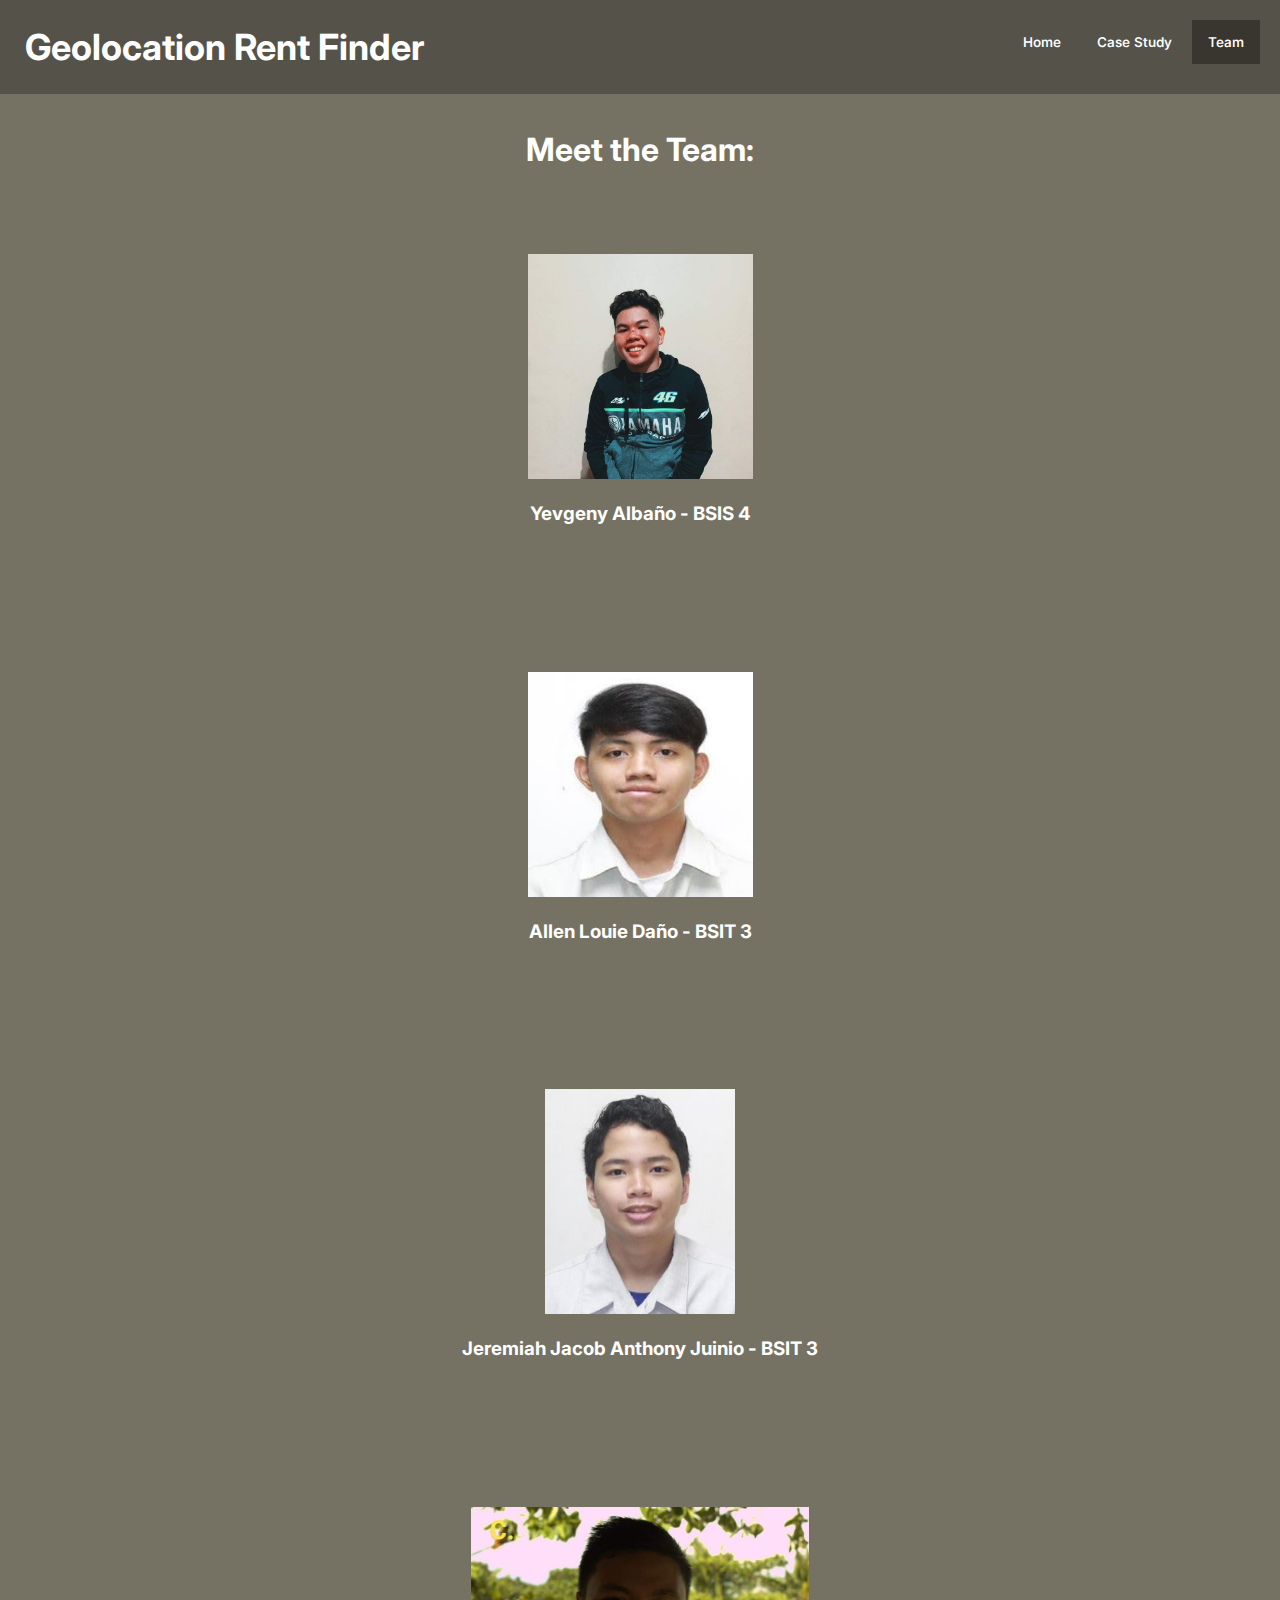
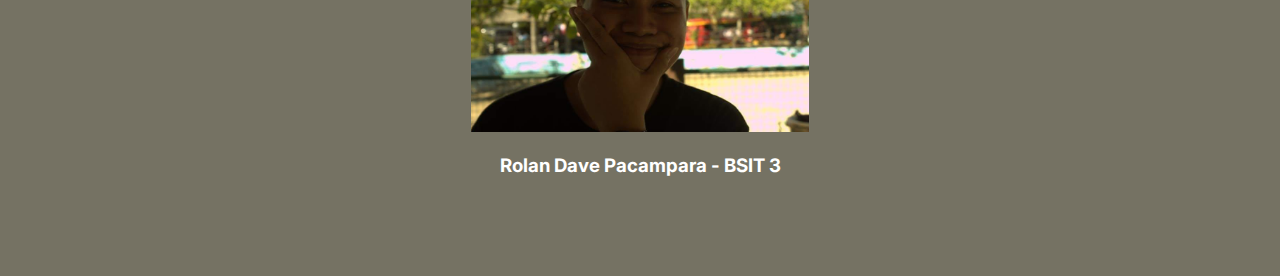
<file: team.html>
<!DOCTYPE html>
<html lang="en">
<head>
    <meta charset="UTF-8">
    <meta name="viewport" content="width=device-width, initial-scale=1.0">
    <link rel="preconnect" href="https://fonts.googleapis.com">
    <link rel="preconnect" href="https://fonts.gstatic.com" crossorigin>
    <link href="https://fonts.googleapis.com/css2?family=Inter:wght@100..900&display=swap" rel="stylesheet">
    <link rel="stylesheet" href="index.css">
    <title>Geolocation Rent Finder</title>
    <style>
        /* CSS for Navbar */
        
    </style>
</head>
<body>
    <header>
        <h1 style="font-size: 4vmin;"  class="header"><a href="index.html" class="home_name">Geolocation Rent Finder</a></h1>
        <ul class="navbar">
            <li class="navlist"><a href="index.html">Home</a></li>
            <li class="navlist"><a href="case_study.html">Case Study</a></li>
            <li style="background-color: #38362f;" class="navlist"><a href="team.html">Team</a></li>
        </ul>
    </header>

    <h1 style="text-align: center; margin-top: 4vh;">Meet the Team:</h1>
    <ul style="text-align: center; padding: 0;">
        <li style="width: 55vw;" class="navlist">
            <div style="padding: 5vw;">
                <img style="height: 25vh;" src="./docs/assets/images/yevgeny.jpg" alt="">
                <h3>Yevgeny Albaño - BSIS 4</h3>
            </div>
        </li>
        <li style="width: 55vw;" class="navlist">
            <div style="padding: 5vw;">
                <img style="height: 25vh;" src="./docs/assets/images/allen.png" alt="">
                <h3>Allen Louie Daño - BSIT 3</h3>
            </div>
        </li>
        <li style="width: 55vw;" class="navlist">
            <div style="padding: 5vw;">
                <img style="height: 25vh;" src="./docs/assets/images/jeremiah.jpg" alt="">
                <h3>Jeremiah Jacob Anthony Juinio - BSIT 3</h3>
            </div>
        </li>
        <li style="width: 55vw;" class="navlist">
            <div style="padding: 5vw;">
                <img style="height: 25vh;" src="./docs/assets/images/rolan.jpg" alt="">
                <h3>Rolan Dave Pacampara - BSIT 3</h3>
            </div>
        </li>
    </ul>
</body>
</html>
</file>
<file: index.css>
body{
    margin: 0;
    background-color: #757263;
    color: #FFFFFF;
    overflow:visible;
    font-family: "Inter", sans-serif;
    font-optical-sizing: auto;
    font-weight: 550;
    font-style: normal;
    font-variation-settings:
    "slnt" 0;
}

header {
    overflow: hidden;
    background-color: #555349;
    padding: 20px;
}

.header {
    float: left;
    color: white;
    margin: 0;
}

/* navbar */
.navbar {
    list-style-type: none;
    margin: 0;
    padding: 0;
    overflow: hidden;
    float: right;
    font-size: 1.5vmin;
}

.navlist {
    display: inline-block;
}

.navlist a {
    display: block;
    color: white;
    text-align: center;
    padding: 14px 16px;
    text-decoration: none;
}

.navlist a:hover {
    background-color: #757263;
}

.home_name{
    display: block;
    color: white;
    text-align: center;
    padding: 5px;
    text-decoration: none;
}

.top_home_txt{
    display: inline-block;
    list-style-type: none;
    margin: 0;
    padding: 0;
    width: 500px;
}

.container {
    display: flex;
    align-items: center;
}

.heading {
    margin: 5.2083vw 7.813vw 5.2083vw;
    font-size: 3vmin;
}

.paragraph {
    width: 55vw;
    font-size: 2vmin;
    margin-right: 5.2083vw;
}

/* case study */
.cs_heading{
    text-align: center;
} 

.cs_div{
    width: 90%;
    margin: auto;
}

.cs_narrative{
    width: 80%;
    margin: auto;
    background-color: #555349;
    padding: 54px 70px 54px 0px;
}

.dorms_pic{
    width: 70vw;
    margin: auto;
    display: block;
}

.ideation_list{
    list-style-type: disc;
}

.ideation_desc{
    list-style-type: none;
    padding: 0;
}

.ideation_desc::before{
    content: "->";
}

.bullet_hollow{
    list-style-type: circle;
    margin-left: 30px;
}

.list_dash{
    list-style-type: none;
}

.list_dash::before{
    content: "-";
    margin-left: 40px;
}

.list_none{
    list-style-type: none;
    margin-left: 30px;
}

/* SYSTEM AND SDG NUMBER BRAINSTORMING */
.brainstorming_whole{
    display: block;
    width: 70vw;
    cursor: zoom-in;
    transition: 1s ease;
    margin: auto;
}

#zoom_img[type=checkbox]{
    display: none;
}

#zoom_img[type=checkbox]:checked ~ label > .brainstorming_whole {
    transform: scale(1.75);
    cursor: zoom-out;
}

/* CHOSEN IDEAS */
.brainstorming_chosen{
    display: block;
    width: 50vw;
    cursor: zoom-in;
    transition: 1s ease;
    margin: auto;
}

#chosen_img[type=checkbox]{
    display: none;
}

#chosen_img[type=checkbox]:checked ~ label > .brainstorming_chosen {
    transform: scale(1.75);
    cursor: zoom-out;
}

/* 1ST SDG CHOSEN */
.sdg11{
    display: block;
    width: 40vw;
    cursor: zoom-in;
    transition: 1s ease;
    margin: auto;
}

#sdg11[type=checkbox]{
    display: none;
}

#sdg11[type=checkbox]:checked ~ label > .sdg11 {
    transform: scale(1.75);
    cursor: zoom-out;
}

/* TARGET DEMOGRAPHICS */
.tdemo{
    display: block;
    width: 40vw;
    cursor: zoom-in;
    transition: 1s ease;
    margin: auto;
}

#tdemo[type=checkbox]{
    display: none;
}

#tdemo[type=checkbox]:checked ~ label > .tdemo {
    transform: scale(1.75);
    cursor: zoom-out;
}

/* USER: STUDENT */
.pstudent{
    display: block;
    width: 40vw;
    cursor: zoom-in;
    transition: 1s ease;
    margin: auto;
}

#pstudent[type=checkbox]{
    display: none;
}

#pstudent[type=checkbox]:checked ~ label > .pstudent {
    transform: scale(1.75);
    cursor: zoom-out;
}

/* USER: EMPLOYEE */
.pemployee{
    display: block;
    width: 40vw;
    cursor: zoom-in;
    transition: 1s ease;
    margin: auto;
}

#pemployee[type=checkbox]{
    display: none;
}

#pemployee[type=checkbox]:checked ~ label > .pemployee {
    transform: scale(1.75);
    cursor: zoom-out;
}

/* USER: EMPLOYEE WITH FAMILY */
.pemployeewfam{
    display: block;
    width: 40vw;
    cursor: zoom-in;
    transition: 1s ease;
    margin: auto;
}

#pemployeewfam[type=checkbox]{
    display: none;
}

#pemployeewfam[type=checkbox]:checked ~ label > .pemployeewfam {
    transform: scale(1.75);
    cursor: zoom-out;
}

/* USER: HOMEOWNER*/
.phomeowner{
    display: block;
    width: 40vw;
    cursor: zoom-in;
    transition: 1s ease;
    margin: auto;
}

#phomeowner[type=checkbox]{
    display: none;
}

#phomeowner[type=checkbox]:checked ~ label > .phomeowner {
    transform: scale(1.75);
    cursor: zoom-out;
}

/* USER: ADMIN*/
.padmin{
    display: block;
    width: 40vw;
    cursor: zoom-in;
    transition: 1s ease;
    margin: auto;
}

#padmin[type=checkbox]{
    display: none;
}

#padmin[type=checkbox]:checked ~ label > .padmin {
    transform: scale(1.75);
    cursor: zoom-out;
}


/* EMPATHY: STUDENT */
.estudent{
    display: block;
    width: 80vw;
    cursor: zoom-in;
    transition: 1s ease;
    margin: auto;
}

#estudent[type=checkbox]{
    display: none;
}

#estudent[type=checkbox]:checked ~ label > .estudent {
    transform: scale(1.75);
    cursor: zoom-out;
}

/* EMPATHY: EMPLOYEE */
.eemployee{
    display: block;
    width: 80vw;
    cursor: zoom-in;
    transition: 1s ease;
    margin: auto;
}

#eemployee[type=checkbox]{
    display: none;
}

#eemployee[type=checkbox]:checked ~ label > .eemployee {
    transform: scale(1.75);
    cursor: zoom-out;
}

/* EMPATHY: EMPLOYEE WITH FAMILY */
.eewfam{
    display: block;
    width: 80vw;
    cursor: zoom-in;
    transition: 1s ease;
    margin: auto;
}

#eewfam[type=checkbox]{
    display: none;
}

#eewfam[type=checkbox]:checked ~ label > .eewfam {
    transform: scale(1.75);
    cursor: zoom-out;
}

/* EMPATHY: HOMEOWNER*/
.eowner{
    display: block;
    width: 80vw;
    cursor: zoom-in;
    transition: 1s ease;
    margin: auto;
}

#eowner[type=checkbox]{
    display: none;
}

#eowner[type=checkbox]:checked ~ label > .eowner {
    transform: scale(1.75);
    cursor: zoom-out;
}

/* EMPATHY: ADMIN*/
.eadmin{
    display: block;
    width: 80vw;
    cursor: zoom-in;
    transition: 1s ease;
    margin: auto;
}

#eadmin[type=checkbox]{
    display: none;
}

#eadmin[type=checkbox]:checked ~ label > .eadmin {
    transform: scale(1.75);
    cursor: zoom-out;
}

/* SCAMPER: WHOLE */
.staticpics{
    display: block;
    width: 80vw;
    margin: auto;
}

.list_pics{
    list-style-type: none;
    display: inline;
    text-align: center;
}

.pic-height{
    height: 30vh;
    margin: auto;
}

.link_hover{
    color: #fffce7;
    padding: 14px 16px;
}

.link_hover:hover{
    background-color: #38362f;
}
</file>
